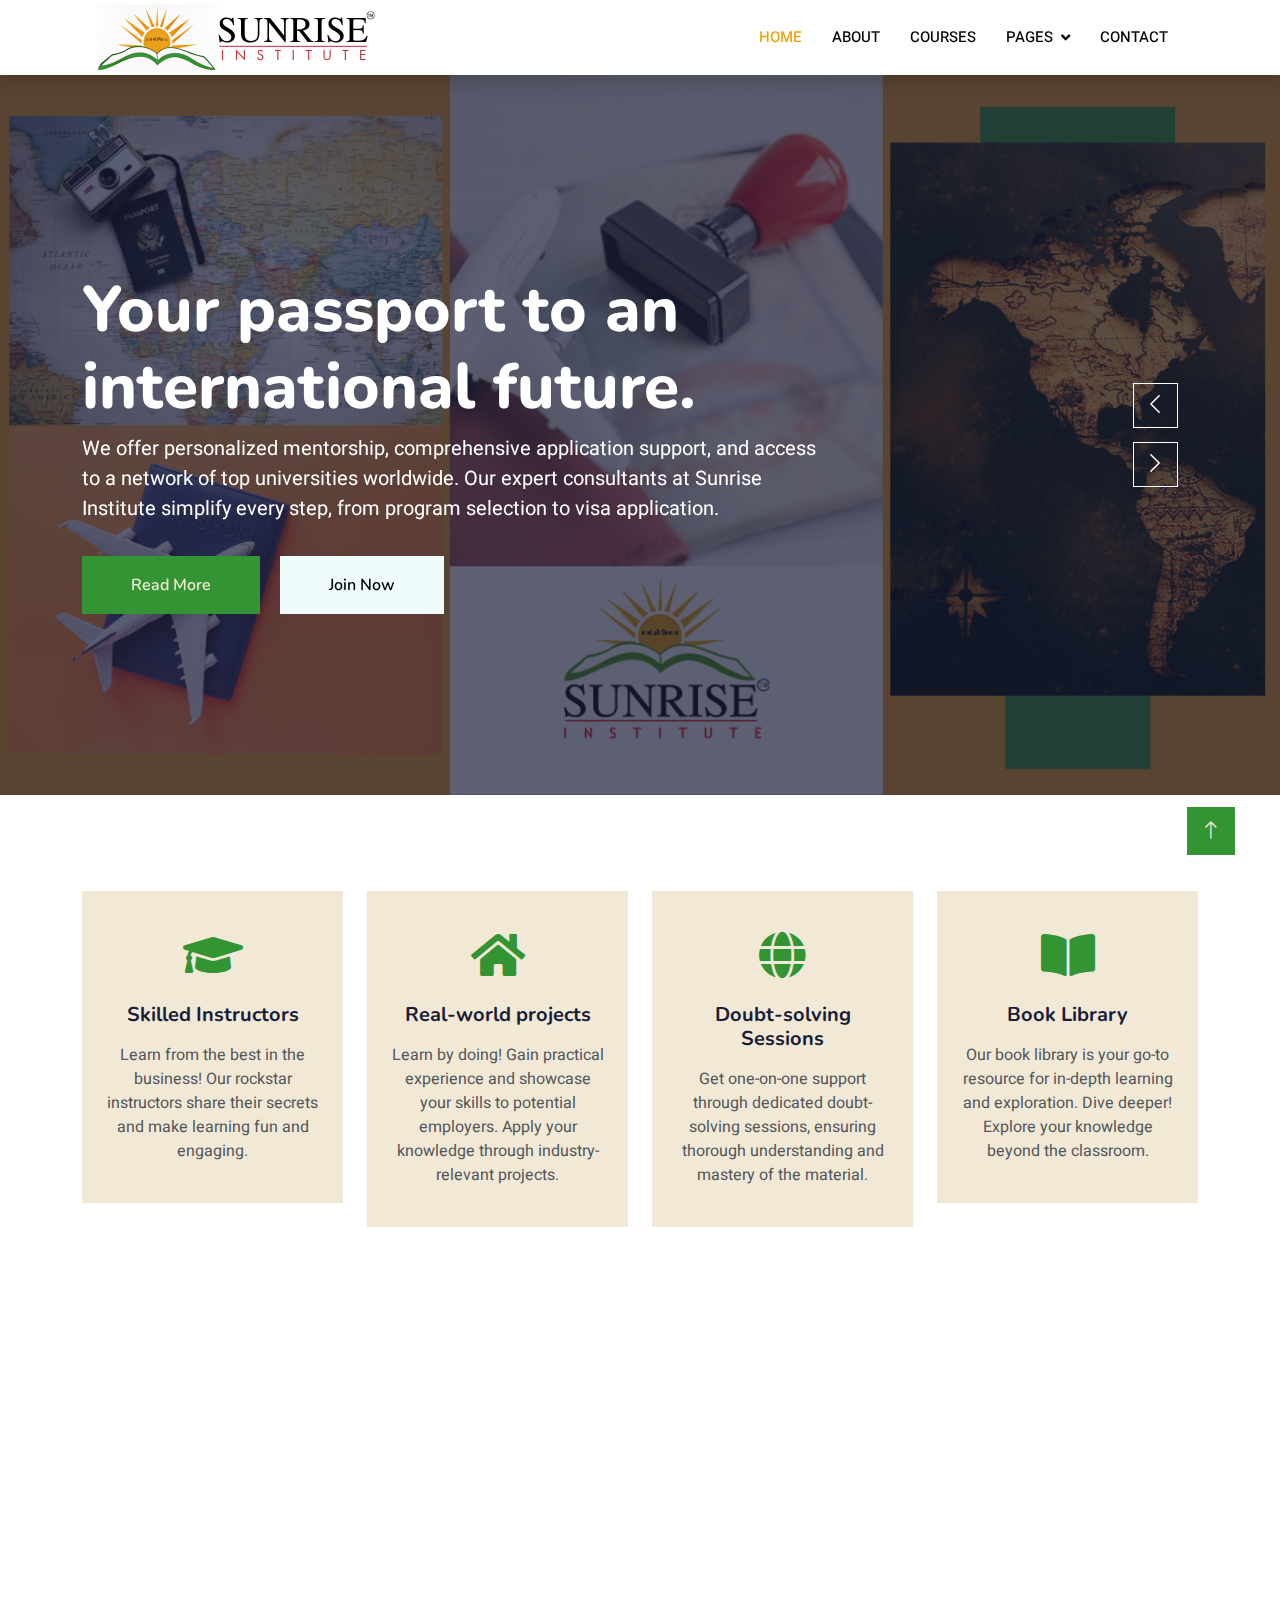
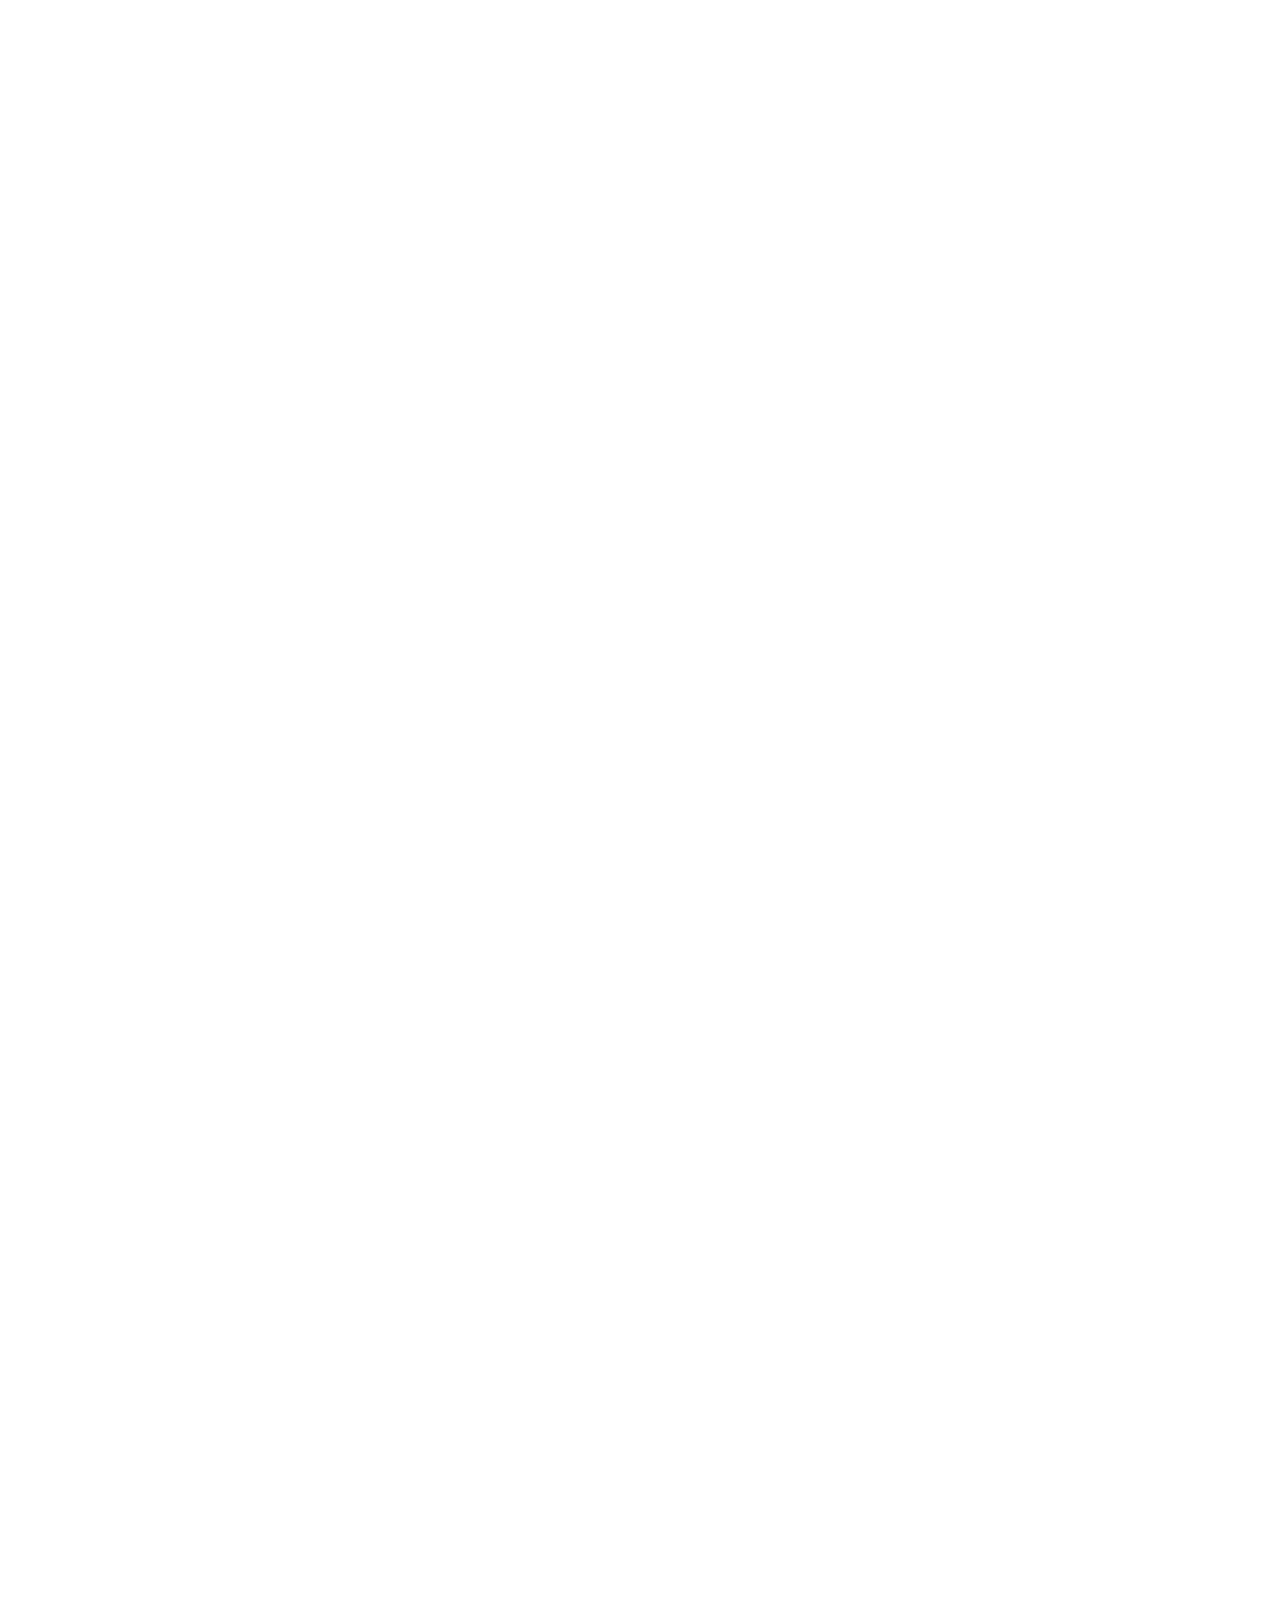
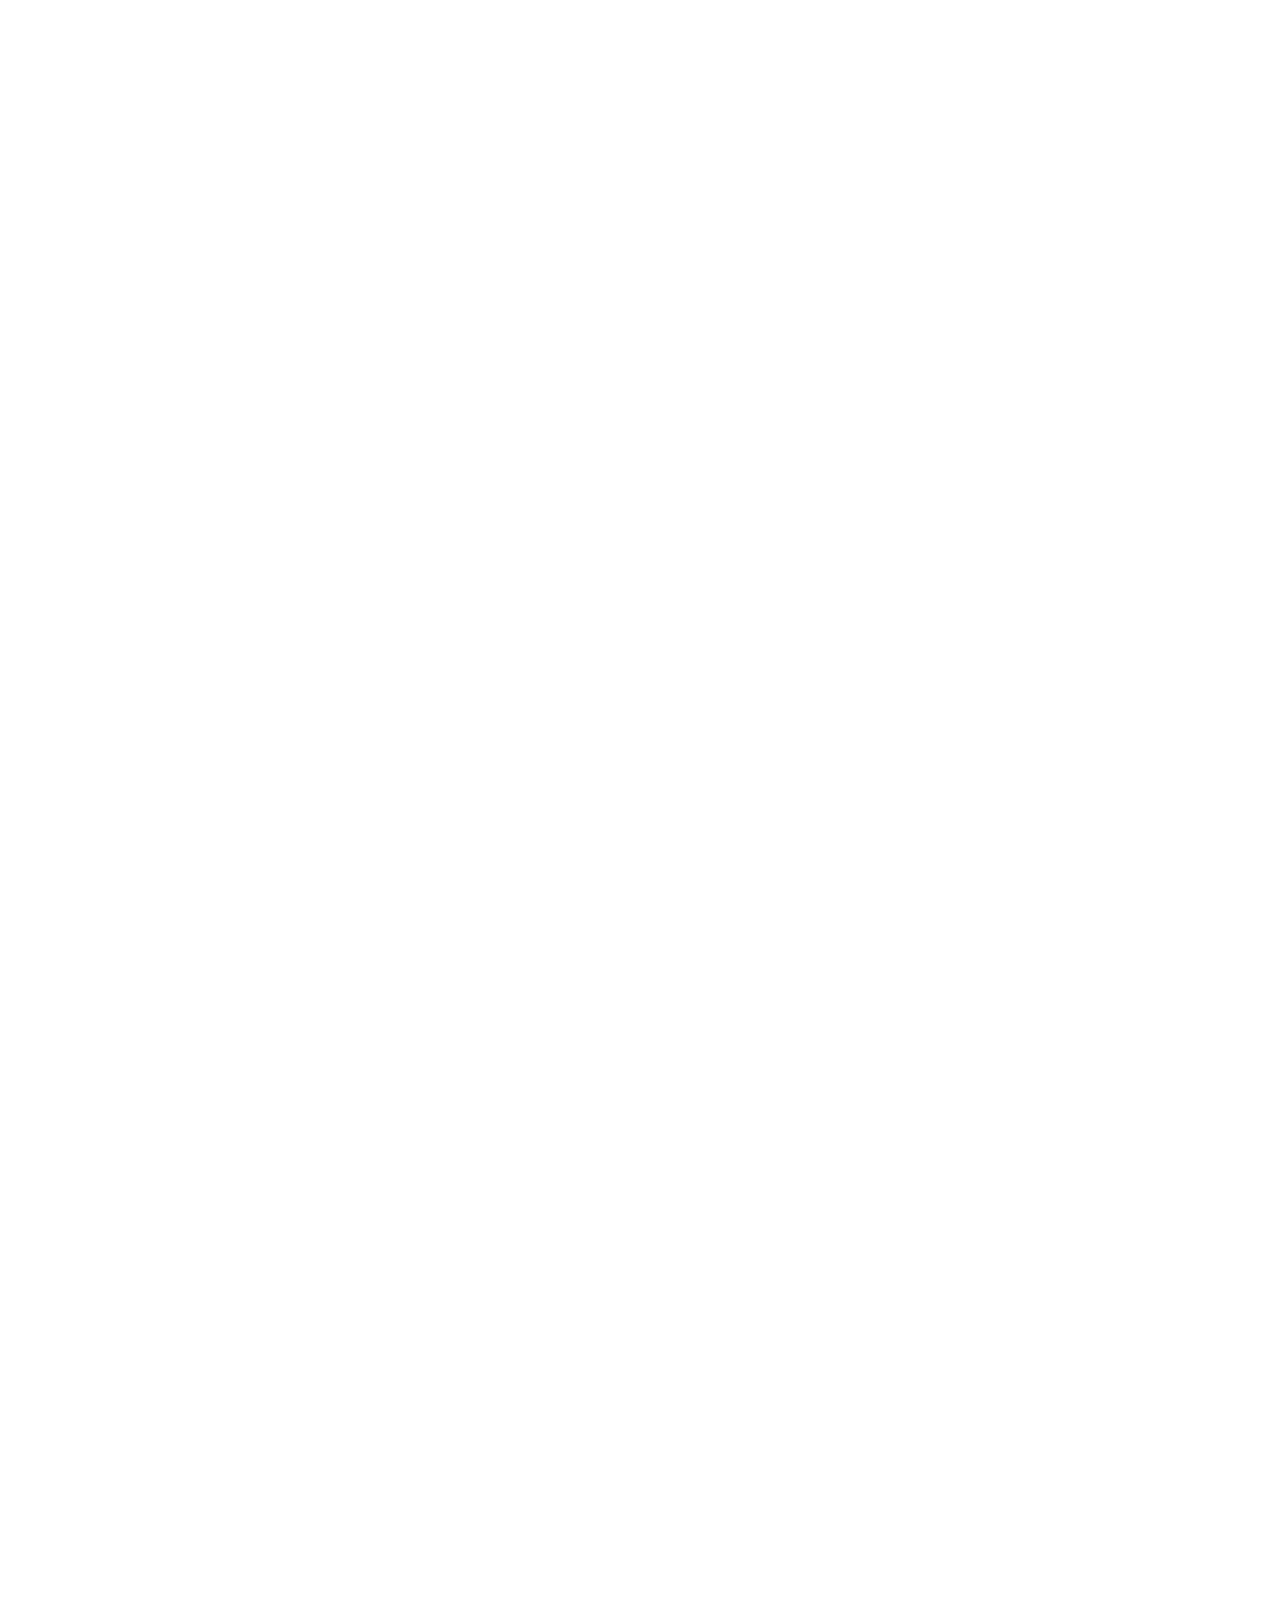
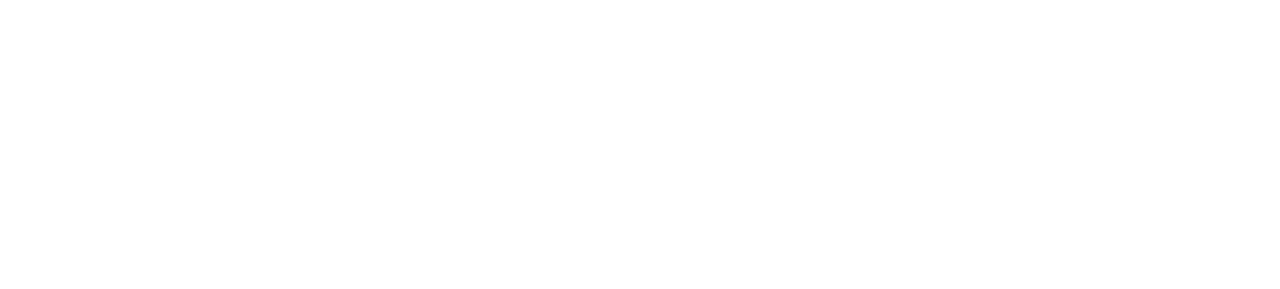
<file: index.html>
<!DOCTYPE html>
<html lang="en">

<head>
    <meta charset="utf-8">
    <title>Sunrise Institute</title>
    <meta content="width=device-width, initial-scale=1.0" name="viewport">
    <meta content="" name="keywords">
    <meta content="" name="description">

    <!-- Favicon -->
    <link href="./logo/favicon.ico" rel="icon">

    <!-- Google Web Fonts -->
    <link rel="preconnect" href="https://fonts.googleapis.com">
    <link rel="preconnect" href="https://fonts.gstatic.com" crossorigin>
    <link
        href="https://fonts.googleapis.com/css2?family=Heebo:wght@400;500;600&family=Nunito:wght@600;700;800&display=swap"
        rel="stylesheet">

    <!-- Icon Font Stylesheet -->
    <link href="https://cdnjs.cloudflare.com/ajax/libs/font-awesome/5.10.0/css/all.min.css" rel="stylesheet">
    <link href="https://cdn.jsdelivr.net/npm/bootstrap-icons@1.4.1/font/bootstrap-icons.css" rel="stylesheet">

    <!-- Libraries Stylesheet -->
    <link href="lib/animate/animate.min.css" rel="stylesheet">
    <link href="lib/owlcarousel/assets/owl.carousel.min.css" rel="stylesheet">

    <!-- Customized Bootstrap Stylesheet -->
    <link href="css/bootstrap.min.css" rel="stylesheet">

    <!-- Template Stylesheet -->
    <link href="css/style.css" rel="stylesheet">
</head>

<body>
    <!-- Spinner Start -->
    <div id="spinner"
        class="show bg-white position-fixed translate-middle w-100 vh-100 top-50 start-50 d-flex align-items-center justify-content-center">
        <div class="spinner-border text-primary" style="width: 3rem; height: 3rem;" role="status">
            <span class="sr-only">Loading...</span>
        </div>
    </div>
    <!-- Spinner End -->


    <!-- Navbar Start -->
    <nav class="navbar navbar-expand-lg bg-white navbar-light shadow sticky-top p-0">
        <div class="container">
            <!-- Logo -->
            <a href="index.html" class="navbar-brand d-flex align-items-center flex-grow-1">
                <img src="./logo/logo1.png" alt="Sunrise" class="img-fluid">
            </a>
            <!-- Toggler button for mobile -->
            <button type="button" class="navbar-toggler" data-bs-toggle="collapse" data-bs-target="#navbarCollapse">
                <span class="navbar-toggler-icon"></span>
            </button>
            <!-- Navbar links -->
            <div class="collapse navbar-collapse" id="navbarCollapse">
                <div class="navbar-nav ms-auto">
                    <a href="index.html" class="nav-item nav-link">Home</a>
                    <a href="about.html" class="nav-item nav-link">About</a>
                    <a href="courses.html" class="nav-item nav-link">Courses</a>
                    <div class="nav-item dropdown">
                        <a href="#" class="nav-link dropdown-toggle" data-bs-toggle="dropdown">Pages</a>
                        <div class="dropdown-menu fade-up m-0">
                            <a href="testimonial.html" class="dropdown-item">Testimonial</a>
                            <a href="gallery.html" class="dropdown-item">Gallery</a>
                        </div>
                    </div>
                    <a href="contact.html" class="nav-item nav-link">Contact</a>
                </div>
            </div>
        </div>
    </nav>
    <!-- Navbar End -->


    <!-- Carousel Start -->
    <div class="container-fluid p-0 mb-5">
        <div class="owl-carousel header-carousel position-relative">
            <div class="owl-carousel-item position-relative">
                <img class="img-fluid" src="img/carousel-1.png" alt="">
                <div class="position-absolute top-0 start-0 w-100 h-100 d-flex align-items-center"
                    style="background: rgba(24, 29, 56, .7);">
                    <div class="container">
                        <div class="row justify-content-start">
                            <div class="col-sm-10 col-lg-8">
                                <h5 class="text-primary text-uppercase mb-3 animated slideInDown"></h5>
                                <h1 class="display-3 text-white animated slideInDown">Your passport to an international
                                    future.</h1>
                                <p class="fs-5 text-white mb-4 pb-2">We offer personalized mentorship, comprehensive
                                    application support, and access to a network of top universities worldwide. Our
                                    expert consultants at Sunrise Institute simplify every step, from program selection
                                    to visa
                                    application.
                                </p>
                                <a href="" class="btn btn-primary py-md-3 px-md-5 me-3 animated slideInLeft">Read
                                    More</a>
                                <a href="" class="btn btn-light py-md-3 px-md-5 animated slideInRight">Join Now</a>
                            </div>
                        </div>
                    </div>
                </div>
            </div>
            <div class="owl-carousel-item position-relative">
                <img class="img-fluid" src="img/carousel-2.png" alt="">
                <div class="position-absolute top-0 start-0 w-100 h-100 d-flex align-items-center"
                    style="background: rgba(24, 29, 56, .7);">
                    <div class="container">
                        <div class="row justify-content-start">
                            <div class="col-sm-10 col-lg-8">
                                <h5 class="text-primary text-uppercase mb-3 animated slideInDown"></h5>
                                <h1 class="display-3 text-white animated slideInDown">Think it, design it, code it.</h1>
                                <p class="fs-5 text-white mb-4 pb-2">Our immersive programs equip you with the latest
                                    skills, real-world projects, and expert mentorship to thrive in the fast-paced world
                                    of web and mobile app development.</p>
                                <a href="" class="btn btn-primary py-md-3 px-md-5 me-3 animated slideInLeft">Read
                                    More</a>
                                <a href="" class="btn btn-light py-md-3 px-md-5 animated slideInRight">Join Now</a>
                            </div>
                        </div>
                    </div>
                </div>
            </div>
            <div class="owl-carousel-item position-relative">
                <img class="img-fluid" src="img/carousel-3.png" alt="">
                <div class="position-absolute top-0 start-0 w-100 h-100 d-flex align-items-center"
                    style="background: rgba(24, 29, 56, .7);">
                    <div class="container">
                        <div class="row justify-content-start">
                            <div class="col-sm-10 col-lg-8">
                                <h5 class="text-primary text-uppercase mb-3 animated slideInDown"></h5>
                                <h1 class="display-3 text-white animated slideInDown">Prepare smart, achieve your
                                    target.</h1>
                                <p class="fs-5 text-white mb-4 pb-2">Crack your dream government job, start here. Our
                                    comprehensive preparation includes mock tests, doubt-solving sessions, and
                                    exam-simulation techniques, ensuring you are fully prepared on test day.</p>
                                <a href="" class="btn btn-primary py-md-3 px-md-5 me-3 animated slideInLeft">Read
                                    More</a>
                                <a href="" class="btn btn-light py-md-3 px-md-5 animated slideInRight">Join Now</a>
                            </div>
                        </div>
                    </div>
                </div>
            </div>
        </div>
    </div>
    <!-- Carousel End -->


    <!-- Service Start -->
    <div class="container-xxl py-5">
        <div class="container">
            <div class="row g-4">
                <div class="col-lg-3 col-sm-6 wow fadeInUp" data-wow-delay="0.1s">
                    <div class="service-item text-center pt-3">
                        <div class="p-4">
                            <i class="fa fa-3x fa-graduation-cap text-primary mb-4"></i>
                            <h5 class="mb-3">Skilled Instructors</h5>
                            <p>Learn from the best in the business! Our rockstar instructors share their secrets and
                                make learning fun and engaging.</p>
                        </div>
                    </div>
                </div>
                <div class="col-lg-3 col-sm-6 wow fadeInUp" data-wow-delay="0.5s">
                    <div class="service-item text-center pt-3">
                        <div class="p-4">
                            <i class="fa fa-3x fa-home text-primary mb-4"></i>
                            <h5 class="mb-3">Real-world projects</h5>
                            <p>Learn by doing! Gain practical experience and showcase your skills to potential
                                employers. Apply your knowledge through industry-relevant projects.</p>
                        </div>
                    </div>
                </div>
                <div class="col-lg-3 col-sm-6 wow fadeInUp" data-wow-delay="0.3s">
                    <div class="service-item text-center pt-3">
                        <div class="p-4">
                            <i class="fa fa-3x fa-globe text-primary mb-4"></i>
                            <h5 class="mb-3">Doubt-solving Sessions</h5>
                            <p>Get one-on-one support through dedicated doubt-solving sessions, ensuring thorough
                                understanding and mastery of the material.</p>
                        </div>
                    </div>
                </div>
                <div class="col-lg-3 col-sm-6 wow fadeInUp" data-wow-delay="0.7s">
                    <div class="service-item text-center pt-3">
                        <div class="p-4">
                            <i class="fa fa-3x fa-book-open text-primary mb-4"></i>
                            <h5 class="mb-3">Book Library</h5>
                            <p>Our book library is your go-to resource for in-depth learning and exploration. Dive
                                deeper! Explore your knowledge beyond the classroom.</p>
                        </div>
                    </div>
                </div>
            </div>
        </div>
    </div>
    <!-- Service End -->


    <!-- About Start -->
    <div class="container-xxl py-5">
        <div class="container">
            <div class="row g-5">
                <div class="col-lg-6 order-lg-1 wow fadeInUp" data-wow-delay="0.4s">
                    <div class="position-relative">
                        <img class="img-fluid w-100" src="img/about.png" alt="About Us" style="object-fit: cover;">
                    </div>
                </div>
                <div class="col-lg-6 wow fadeInUp" data-wow-delay="0.3s">
                    <h6 class="section-title bg-white text-start text-primary pe-3">About Us</h6>
                    <h1 class="mb-4">Welcome to Sunrise Institute</h1>
                    <p class="mb-4">
                    <p class="fw-bolder">Nurturing Aspirations, Empowering Success:</p>
                    Sunrise Institute is your launchpad to a brighter future. We ignite potential with personalized
                    mentorship, innovative learning, and a supportive community. Our seasoned faculty, hands-on
                    projects, and forward-thinking curriculum prepare you not just
                    for today's job market, but for future leadership.
                    </p>
                    <p class="mb-4">
                    <p class="fw-bolder">Diverse Paths, Shared Success:</p>
                    We empower diverse individuals, from overseas dreamers to government aspirants and tech innovators.
                    Our 97% placement rate speaks volumes. Join us and transform into the leader you were meant to be.
                    </p>
                    <p class="mb-4">
                    <p class="fw-bolder">Reach Out, Rise Up:</p>
                    Start your journey today. Contact Sunrise Institute and unlock your potential.
                    </p>
                </div>
            </div>
        </div>
    </div>
    <!-- About End -->


    <!-- Categories Start -->
    <div class="container-xxl py-5 category">
        <div class="container">
            <div class="text-center wow fadeInUp" data-wow-delay="0.1s">
                <h6 class="section-title bg-white text-center text-primary px-3">18 Courses</h6>
                <h1 class="mb-5">Courses Categories</h1>
            </div>
            <div class="row g-3">
                <div class="col-lg-7 col-md-6">
                    <div class="row g-3">
                        <div class="col-lg-12 col-md-12 wow zoomIn" data-wow-delay="0.1s">
                            <a class="position-relative d-block overflow-hidden" href="">
                                <img class="img-fluid" src="img/cat-1.png" alt="">
                                <div class="bg-white text-center position-absolute bottom-0 end-0 py-2 px-3"
                                    style="margin: 1px;">
                                    <h5 class="m-0">English Proficiency Test</h5>
                                </div>
                            </a>
                        </div>
                        <div class="col-lg-6 col-md-12 wow zoomIn" data-wow-delay="0.3s">
                            <a class="position-relative d-block overflow-hidden" href="">
                                <img class="img-fluid" src="img/cat-2.png" alt="">
                                <div class="bg-white text-center position-absolute bottom-0 end-0 py-2 px-3"
                                    style="margin: 1px;">
                                    <h5 class="m-0">Full-Stack Development</h5>
                                </div>
                            </a>
                        </div>
                        <div class="col-lg-6 col-md-12 wow zoomIn" data-wow-delay="0.5s">
                            <a class="position-relative d-block overflow-hidden" href="">
                                <img class="img-fluid" src="img/cat-3.png" alt="">
                                <div class="bg-white text-center position-absolute bottom-0 end-0 py-2 px-3"
                                    style="margin: 1px;">
                                    <h5 class="m-0">Visa Process</h5>
                                </div>
                            </a>
                        </div>

                    </div>
                </div>
                <div class="col-lg-5 col-md-6 wow zoomIn" data-wow-delay="0.7s" style="min-height: 350px;">
                    <a class="position-relative d-block h-100 overflow-hidden" href="">
                        <img class="img-fluid position-absolute w-100 h-100" src="img/cat-4.jpg" alt=""
                            style="object-fit: cover;">
                        <div class="bg-white text-center position-absolute bottom-0 end-0 py-2 px-3"
                            style="margin:  1px;">
                            <h5 class="m-0">Competitive Exams Preparation</h5>
                        </div>
                    </a>
                </div>
                <div class="row g-3">
                    <div class="col-lg-4 col-md-4 wow zoomIn" data-wow-delay="0.7s">
                        <a class="position-relative d-block overflow-hidden" href="">
                            <img class="img-fluid" src="img/cat-5.png" alt="">
                            <div class="bg-white text-center position-absolute bottom-0 end-0 py-2 px-3"
                                style="margin: 1px;">
                                <h5 class="m-0">Android & IOS development</h5>
                            </div>
                        </a>
                    </div>
                    <div class="col-lg-4 col-md-4 wow zoomIn" data-wow-delay="0.7s">
                        <a class="position-relative d-block overflow-hidden" href="">
                            <img class="img-fluid" src="img/cat-7.png" alt="">
                            <div class="bg-white text-center position-absolute bottom-0 end-0 py-2 px-3"
                                style="margin: 1px;">
                                <h5 class="m-0">UI/UX Developer</h5>
                            </div>
                        </a>
                    </div>
                    <div class="col-lg-4 col-md-4 wow zoomIn" data-wow-delay="0.7s">
                        <a class="position-relative d-block overflow-hidden" href="">
                            <img class="img-fluid" src="img/cat-6.png" alt="">
                            <div class="bg-white text-center position-absolute bottom-0 end-0 py-2 px-3"
                                style="margin: 1px;">
                                <h5 class="m-0">GPSC-1/2, Class-3, PSI</h5>
                            </div>
                        </a>
                    </div>
                </div>
            </div>
            <div class="text-center wow fadeInUp" data-wow-delay="0.9s">
                <a class="btn btn-primary py-3 px-5 mt-4" href="courses.html">More</a>
            </div>
        </div>
    </div>
    <!-- Categories Start -->


    <!-- Achievements Start -->
    <div class="container-xxl py-5">
        <div class="container">
            <div class="text-center wow fadeInUp" data-wow-delay="0.1s">
                <h6 class="section-title bg-white text-center text-primary px-3">Achievements</h6>
                <h1 class="mb-5">Our Proud Students</h1>
            </div>
            <div class="row g-4">
                <div class="col-lg-3 col-md-6 wow fadeInUp" data-wow-delay="0.1s">
                    <div class="team-item bg-light">
                        <div class="overflow-hidden">
                            <img class="img-fluid" src="img/student-1.png" alt="">
                        </div>
                    </div>
                </div>
                <div class="col-lg-3 col-md-6 wow fadeInUp" data-wow-delay="0.3s">
                    <div class="team-item bg-light">
                        <div class="overflow-hidden">
                            <img class="img-fluid" src="img/student-2.png" alt="">
                        </div>
                    </div>
                </div>
                <div class="col-lg-3 col-md-6 wow fadeInUp" data-wow-delay="0.5s">
                    <div class="team-item bg-light">
                        <div class="overflow-hidden">
                            <img class="img-fluid" src="img/student-3.png" alt="">
                        </div>
                    </div>
                </div>
                <div class="col-lg-3 col-md-6 wow fadeInUp" data-wow-delay="0.7s">
                    <div class="team-item bg-light">
                        <div class="overflow-hidden">
                            <img class="img-fluid" src="img/student-4.png" alt="">
                        </div>
                    </div>
                </div>
                <div class="col-lg-3 col-md-6 wow fadeInUp" data-wow-delay="0.9s">
                    <div class="team-item bg-light">
                        <div class="overflow-hidden">
                            <img class="img-fluid" src="img/student-5.png" alt="">
                        </div>
                    </div>
                </div>
                <div class="col-lg-3 col-md-6 wow fadeInUp" data-wow-delay="1.1s">
                    <div class="team-item bg-light">
                        <div class="overflow-hidden">
                            <img class="img-fluid" src="img/student-6.png" alt="">
                        </div>
                    </div>
                </div>
                <div class="col-lg-3 col-md-6 wow fadeInUp" data-wow-delay="1.3s">
                    <div class="team-item bg-light">
                        <div class="overflow-hidden">
                            <img class="img-fluid" src="img/student-7.png" alt="">
                        </div>
                    </div>
                </div>
                <div class="col-lg-3 col-md-6 wow fadeInUp" data-wow-delay="1.5s">
                    <div class="team-item bg-light">
                        <div class="overflow-hidden">
                            <img class="img-fluid" src="img/student-8.png" alt="">
                        </div>
                    </div>
                </div>
            </div>
            <div class="text-center wow fadeInUp" data-wow-delay="1.7s">
                <a class="btn btn-primary py-3 px-5 mt-4" href="gallery.html">More</a>
            </div>
        </div>
    </div>
    <!-- Achievements End -->


    <!-- Testimonial Start -->
    <div class="container-xxl py-5 wow fadeInUp" data-wow-delay="0.1s">
        <div class="container">
            <div class="text-center">
                <h6 class="section-title bg-white text-center text-primary px-3">Testimonial</h6>
                <h1 class="mb-5">Our Students Say!</h1>
            </div>
            <div class="owl-carousel testimonial-carousel position-relative">
                <div class="testimonial-item text-center">
                    <h5 class="mb-0">Surbhi M.</h5>
                    <p>Canada</p>
                    <div class="testimonial-text bg-light text-center p-4">
                        <p class="mb-0">Coming from a small town, studying abroad felt like a distant dream. Sunrise
                            Institute changed that. Their counselors patiently explained different programs and
                            universities, perfectly matching me with my dream school in Canada.
                            The application process was smooth sailing with their guidance, and they even helped with
                            scholarships! Now, I'm thriving in a new environment, and I couldn't have done it without
                            Sunrise Institute.</p>
                    </div>
                </div>
                <div class="testimonial-item text-center">
                    <h5 class="mb-0">Akash S.</h5>
                    <p>India</p>
                    <div class="testimonial-text bg-light text-center p-4">
                        <p class="mb-0">Cracking the government exams was a huge challenge, but Sunrise Institute made
                            it achievable. Their structured classes with experienced faculty kept me focused and
                            motivated. The mock tests were a game-changer, mimicking the real
                            exam pressure. Sunrise not only provided top-notch study materials but also instilled a
                            winning attitude. I'm forever grateful!</p>
                    </div>
                </div>
                <div class="testimonial-item text-center">
                    <h5 class="mb-0">Manish L.</h5>
                    <p>India</p>
                    <div class="testimonial-text bg-light text-center p-4">
                        <p class="mb-0">With zero IT background, I was hesitant to pursue a career in the field. Sunrise
                            Institute's introductory courses boosted my confidence. Their trainers were incredibly
                            patient and used real-world examples to explain complex concepts.
                            The career guidance team also helped me polish my resume and prepare for interviews. </p>
                    </div>
                </div>
                <div class="testimonial-item text-center">
                    <h5 class="mb-0">Deven C.</h5>
                    <p>Australia</p>
                    <div class="testimonial-text bg-light text-center p-4">
                        <p class="mb-0">Sunrise Institute goes beyond just academics. They offer invaluable support
                            every step of the way. From navigating visa applications to settling into a new city, their
                            dedicated team was always there to answer my questions and
                            ease my worries. Their friendly environment made me feel like family, and I made lifelong
                            friends along the way.</p>
                    </div>
                </div>
                <div class="testimonial-item text-center">
                    <h5 class="mb-0">Esha B.</h5>
                    <p>India</p>
                    <div class="testimonial-text bg-light text-center p-4">
                        <p class="mb-0">After completing my UI/UX Design course at Sunrise Institute, I was worried
                            about landing my first job. They organized job fairs, conducted mock interviews, and helped
                            me tailor my resume for specific companies. With their support,
                            I secured my first job. Sunrise Institute truly prepared me for success in the IT industry.
                        </p>
                    </div>
                </div>
            </div>
        </div>
    </div>
    <!-- Testimonial End -->


    <!-- Footer Start -->
    <div class="container-fluid bg-dark text-light footer pt-5 mt-5 wow fadeIn" data-wow-delay="0.1s">
        <div class="container py-5">
            <div class="row g-5">
                <div class="col-lg-3 col-md-6">
                    <h4 class="text-white mb-3">Quick Link</h4>
                    <a class="btn btn-link" href="">About Us</a>
                    <a class="btn btn-link" href="">Courses</a>
                    <a class="btn btn-link" href="">Contact Us</a>
                    <a class="btn btn-link" href="">FAQs & Help</a>
                    <div class="d-flex pt-2">
                        <a class="btn btn-outline-light btn-social" href=""><i class="fab fa-twitter"></i></a>
                        <a class="btn btn-outline-light btn-social" href=""><i class="fab fa-facebook-f"></i></a>
                        <a class="btn btn-outline-light btn-social" href=""><i class="fab fa-youtube"></i></a>
                        <a class="btn btn-outline-light btn-social" href=""><i class="fab fa-linkedin-in"></i></a>
                    </div>
                </div>
                <div class="col-lg-3 col-md-6">
                    <h4 class="text-white mb-3">Sitanagar Branch</h4>
                    <p class="mb-2"><i class="fa fa-map-marker-alt me-3"></i>202-203, Shanti Nagar-1, near Sitanagar
                        Chowk, Punagam, Varachha, Surat, Gujarat.</p>
                    <p class="mb-2"><i class="fa fa-phone-alt me-3"></i>+91 99-2525-3632</p>
                    <p class="mb-2"><i class="fa fa-envelope me-3"></i>sunriseinstitute.abc@gmail.com</p>
                </div>
                <div class="col-lg-3 col-md-6">
                    <h4 class="text-white mb-3">Abrama Branch</h4>
                    <p class="mb-2"><i class="fa fa-map-marker-alt me-3"></i>410-413, Shantiniketan Flora Business Hub,
                        Abrama Road, Mota Varachha, Surat, Gujarat.</p>
                    <p class="mb-2"><i class="fa fa-phone-alt me-3"></i>+91 99-7968-6333</p>
                    <p class="mb-2"><i class="fa fa-envelope me-3"></i>sunriseinstitute.abc@gmail.com</p>
                </div>
                <div class="col-lg-3 col-md-6">
                    <h4 class="text-white mb-3">ABC Branch</h4>
                    <p class="mb-2"><i class="fa fa-map-marker-alt me-3"></i>411-412, Angel Business Center, ABC Circle,
                        Mota Varachha, Surat, Gujarat.</p>
                    <p class="mb-2"><i class="fa fa-phone-alt me-3"></i>+91 99-7862-6333</p>
                    <p class="mb-2"><i class="fa fa-envelope me-3"></i>sunriseinstitute.abc@gmail.com</p>
                </div>
            </div>
        </div>
        <div class="container">
            <div class="copyright">
                <div class="row text-center">
                    <div class="col-md-6 text-center text-md-start mb-3 mb-md-0">
                        &copy; <a class="border-bottom" href="#">sunriseinstitute.net</a>, All Right Reserved. Designed
                        By INCLUDE TECHNOLOGY</a>
                    </div>
                </div>
            </div>
        </div>
    </div>
    <!-- Footer End -->


    <!-- Back to Top -->
    <a href="#" class="btn btn-lg btn-primary btn-lg-square back-to-top"><i class="bi bi-arrow-up"></i></a>


    <!-- JavaScript Libraries -->
    <script src="https://code.jquery.com/jquery-3.4.1.min.js"></script>
    <script src="https://code.jquery.com/jquery-3.6.0.min.js"></script>
    <script src="https://cdn.jsdelivr.net/npm/bootstrap@5.0.0/dist/js/bootstrap.bundle.min.js"></script>
    <script src="lib/wow/wow.min.js"></script>
    <script src="lib/easing/easing.min.js"></script>
    <script src="lib/waypoints/waypoints.min.js"></script>
    <script src="lib/owlcarousel/owl.carousel.min.js"></script>

    <!-- Template Javascript -->
    <script src="js/main.js"></script>
</body>

</html>
</file>
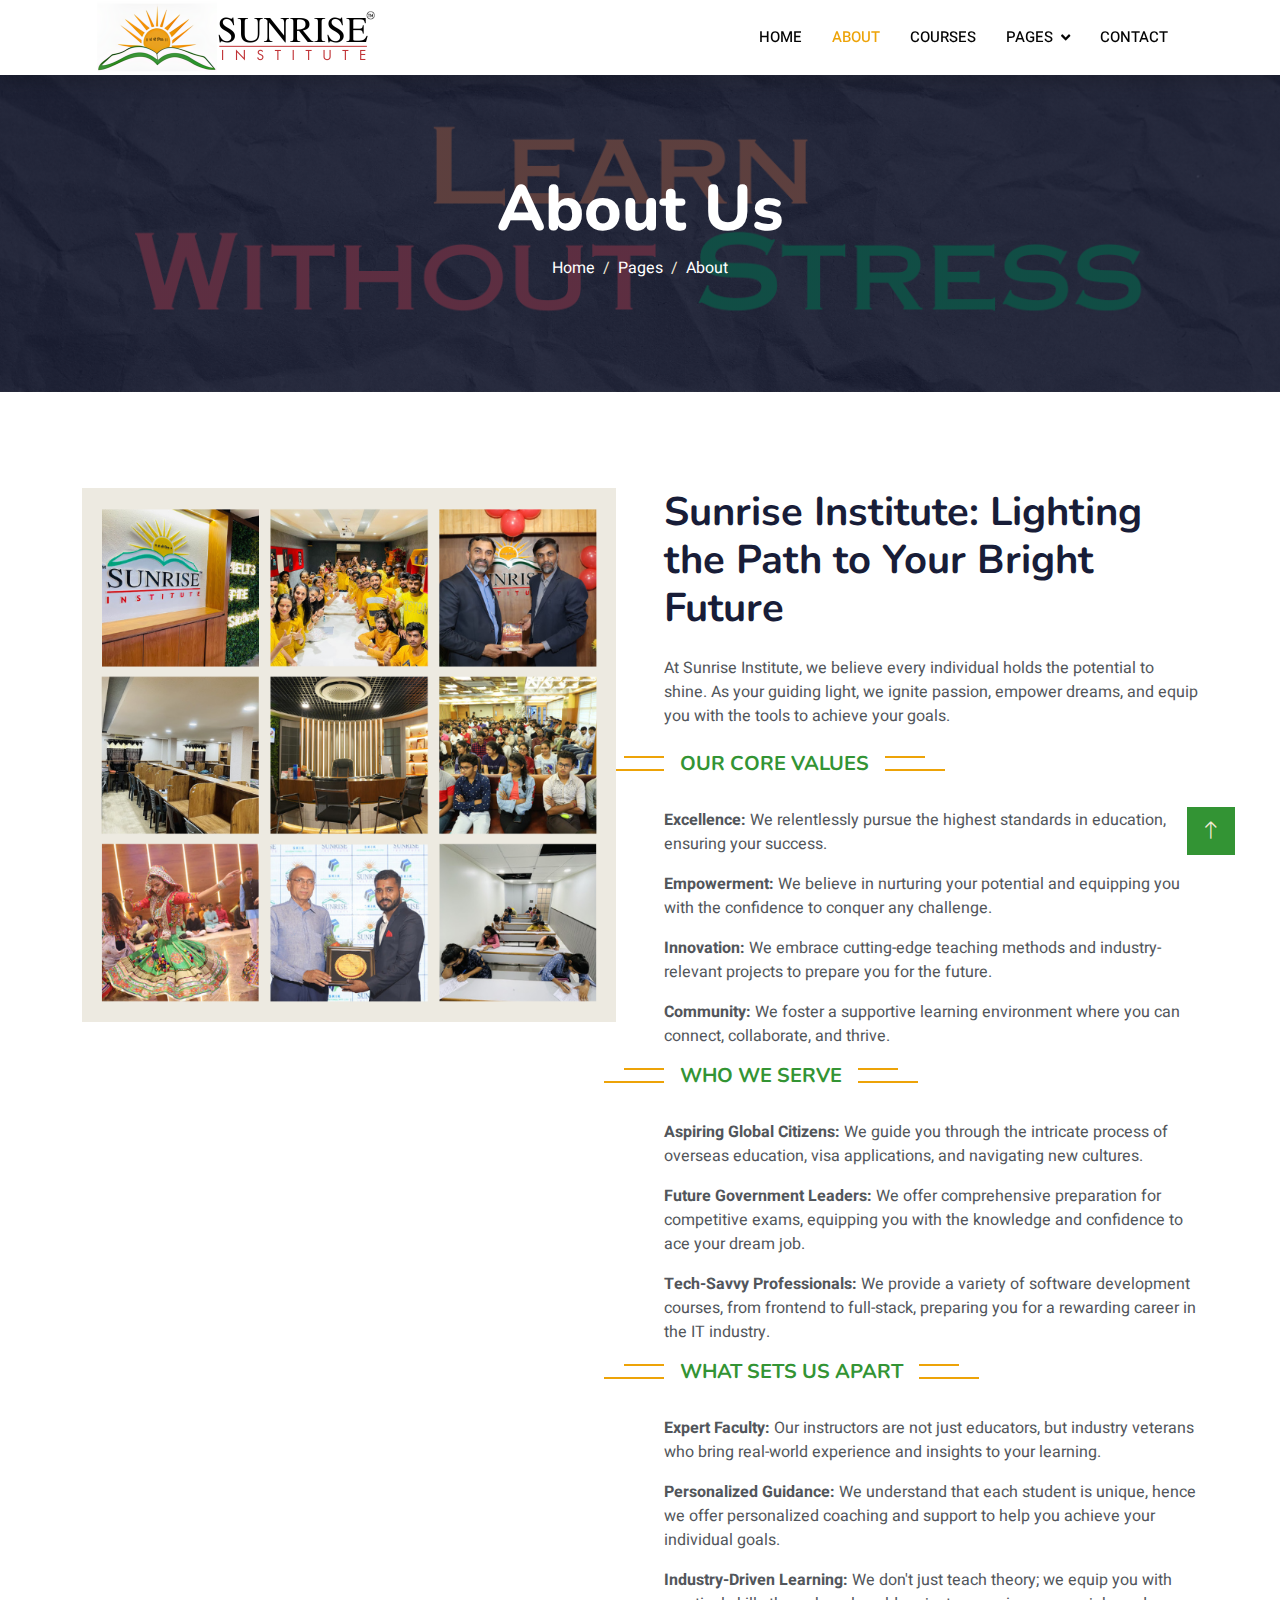
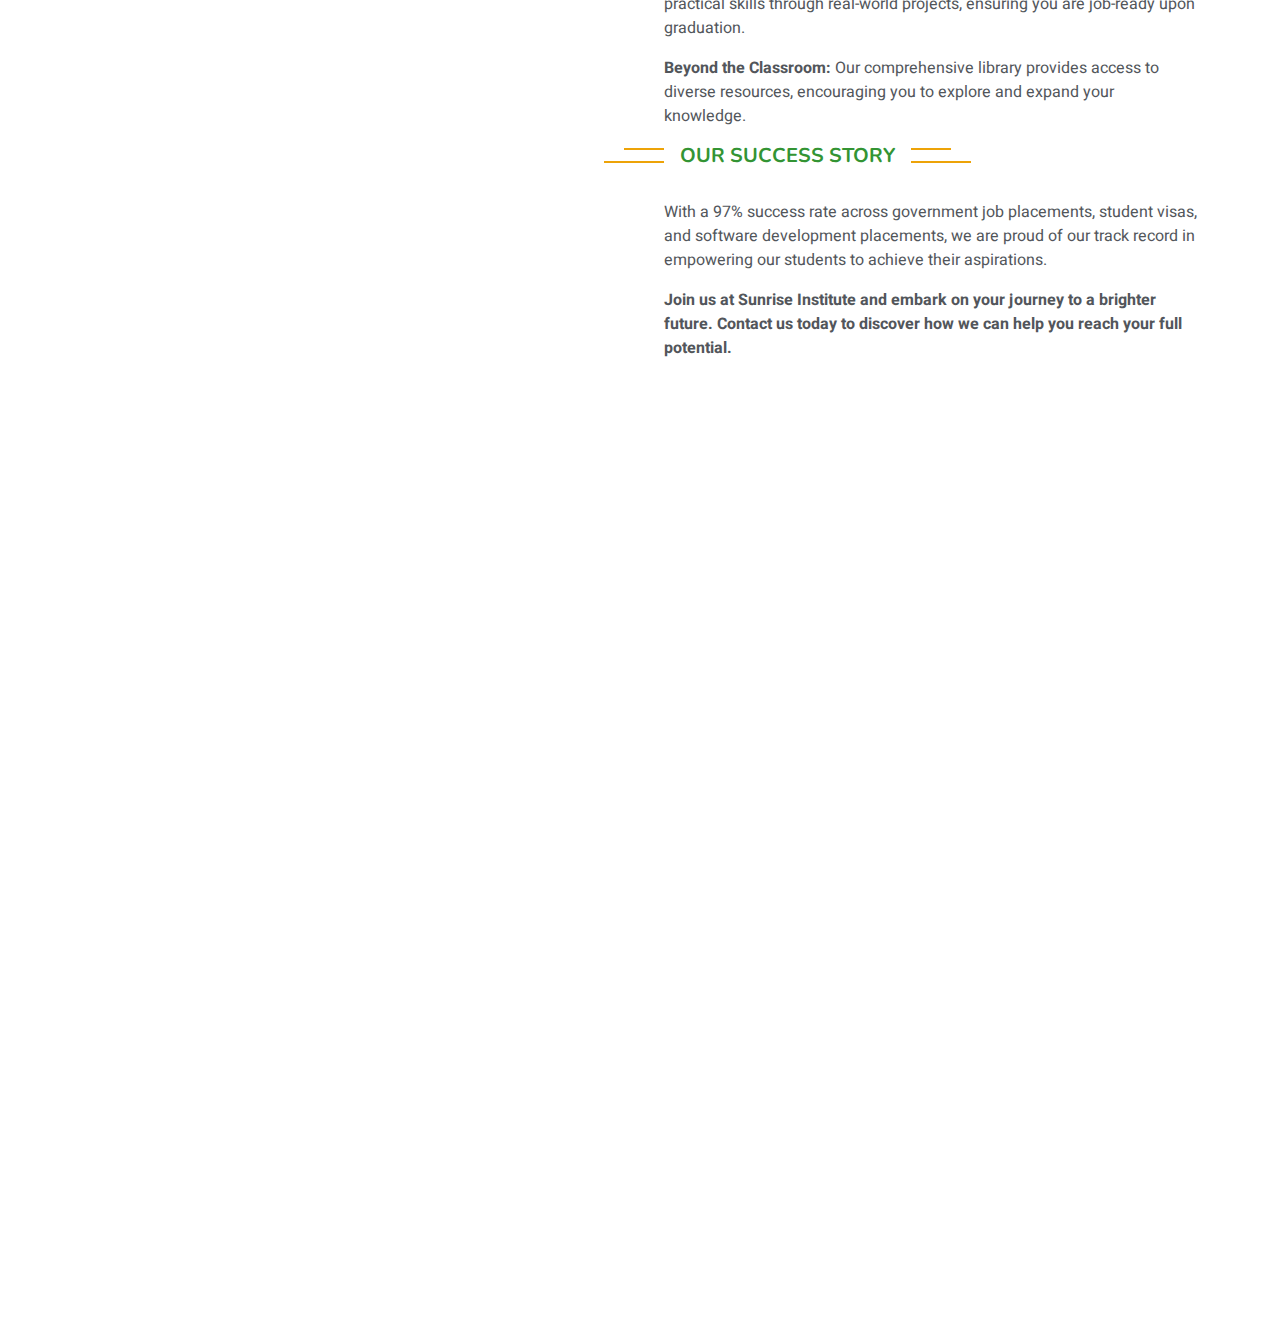
<file: about.html>
<!DOCTYPE html>
<html lang="en">

<head>
    <meta charset="utf-8">
    <title>Sunrise Institute</title>
    <meta content="width=device-width, initial-scale=1.0" name="viewport">
    <meta content="" name="keywords">
    <meta content="" name="description">

    <!-- Favicon -->
    <link href="./logo/favicon.ico" rel="icon">

    <!-- Google Web Fonts -->
    <link rel="preconnect" href="https://fonts.googleapis.com">
    <link rel="preconnect" href="https://fonts.gstatic.com" crossorigin>
    <link
        href="https://fonts.googleapis.com/css2?family=Heebo:wght@400;500;600&family=Nunito:wght@600;700;800&display=swap"
        rel="stylesheet">

    <!-- Icon Font Stylesheet -->
    <link href="https://cdnjs.cloudflare.com/ajax/libs/font-awesome/5.10.0/css/all.min.css" rel="stylesheet">
    <link href="https://cdn.jsdelivr.net/npm/bootstrap-icons@1.4.1/font/bootstrap-icons.css" rel="stylesheet">

    <!-- Libraries Stylesheet -->
    <link href="lib/animate/animate.min.css" rel="stylesheet">
    <link href="lib/owlcarousel/assets/owl.carousel.min.css" rel="stylesheet">

    <!-- Customized Bootstrap Stylesheet -->
    <link href="css/bootstrap.min.css" rel="stylesheet">

    <!-- Template Stylesheet -->
    <link href="css/style.css" rel="stylesheet">
</head>

<body>
    <!-- Spinner Start -->
    <div id="spinner"
        class="show bg-white position-fixed translate-middle w-100 vh-100 top-50 start-50 d-flex align-items-center justify-content-center">
        <div class="spinner-border text-primary" style="width: 3rem; height: 3rem;" role="status">
            <span class="sr-only">Loading...</span>
        </div>
    </div>
    <!-- Spinner End -->


    <!-- Navbar Start -->
    <nav class="navbar navbar-expand-lg bg-white navbar-light shadow sticky-top p-0">
        <div class="container">
            <!-- Logo -->
            <a href="index.html" class="navbar-brand d-flex align-items-center flex-grow-1">
                <img src="./logo/logo1.png" alt="Sunrise" class="img-fluid">
            </a>
            <!-- Toggler button for mobile -->
            <button type="button" class="navbar-toggler" data-bs-toggle="collapse" data-bs-target="#navbarCollapse">
                <span class="navbar-toggler-icon"></span>
            </button>
            <!-- Navbar links -->
            <div class="collapse navbar-collapse" id="navbarCollapse">
                <div class="navbar-nav ms-auto">
                    <a href="index.html" class="nav-item nav-link">Home</a>
                    <a href="about.html" class="nav-item nav-link">About</a>
                    <a href="courses.html" class="nav-item nav-link">Courses</a>
                    <div class="nav-item dropdown">
                        <a href="#" class="nav-link dropdown-toggle" data-bs-toggle="dropdown">Pages</a>
                        <div class="dropdown-menu fade-up m-0">
                            <a href="testimonial.html" class="dropdown-item">Testimonial</a>
                            <a href="gallery.html" class="dropdown-item">Gallery</a>
                        </div>
                    </div>
                    <a href="contact.html" class="nav-item nav-link">Contact</a>
                </div>
            </div>
        </div>
    </nav>
    <!-- Navbar End -->


    <!-- Header Start -->
    <div class="container-fluid bg-primary py-5 mb-5 page-header-about">
        <div class="container py-5">
            <div class="row justify-content-center">
                <div class="col-lg-10 text-center">
                    <h1 class="display-3 text-white animated slideInDown">About Us</h1>
                    <nav aria-label="breadcrumb">
                        <ol class="breadcrumb justify-content-center">
                            <li class="breadcrumb-item"><a class="text-white" href="#">Home</a></li>
                            <li class="breadcrumb-item"><a class="text-white" href="#">Pages</a></li>
                            <li class="breadcrumb-item text-white active" aria-current="page">About</li>
                        </ol>
                    </nav>
                </div>
            </div>
        </div>
    </div>
    <!-- Header End -->


    <!-- About Start -->
    <div class="container-xxl py-5">
        <div class="container">
            <div class="row g-5">
                <!-- Image column -->
                <div class="col-lg-6 order-lg-1 wow fadeInUp" data-wow-delay="0.4s">
                    <div class="position-relative">
                        <img class="img-fluid w-100" src="img/about.png" alt="About Us" style="object-fit: cover;">
                    </div>
                </div>
                <!-- Content column -->
                <div class="col-lg-6 order-lg-2 wow fadeInUp" data-wow-delay="0.1s">
                    <div class="about-content">
                        <h1 class="mb-4">Sunrise Institute: Lighting the Path to Your Bright Future</h1>
                        <p class="mb-4">
                            At Sunrise Institute, we believe every individual holds the potential to shine. As your
                            guiding light, we ignite passion, empower dreams, and equip you with the tools to achieve
                            your goals.
                        </p>

                        <h5 class="section-title bg-white text-center text-primary px-3">Our core values</h5>
                        <p class="mb-4">
                        <p><strong>Excellence:</strong> We relentlessly pursue the highest standards in education,
                            ensuring your success.</p>
                        <p><strong>Empowerment: </strong>We believe in nurturing your potential and equipping you with
                            the confidence to conquer any challenge.</p>
                        <p><strong>Innovation: </strong>We embrace cutting-edge teaching methods and industry-relevant
                            projects to prepare you for the future.</p>
                        <p><strong>Community: </strong>We foster a supportive learning environment where you can
                            connect, collaborate, and thrive.</p>
                        </p>

                        <h5 class="section-title bg-white text-center text-primary px-3">Who we serve</h5>
                        <p class="mb-4">
                        <p><strong>Aspiring Global Citizens:</strong> We guide you through the intricate process of
                            overseas education, visa applications, and navigating new cultures.</p>
                        <p><strong>Future Government Leaders: </strong>We offer comprehensive preparation for
                            competitive exams, equipping you with the knowledge and confidence to ace your dream job.
                        </p>
                        <p><strong>Tech-Savvy Professionals: </strong>We provide a variety of software development
                            courses, from frontend to full-stack, preparing you for a rewarding career in the IT
                            industry.</p>
                        </p>

                        <h5 class="section-title bg-white text-center text-primary px-3">What sets us apart</h5>
                        <p class="mb-4">
                        <p><strong>Expert Faculty:</strong> Our instructors are not just educators, but industry
                            veterans who bring real-world experience and insights to your learning.</p>
                        <p><strong>Personalized Guidance: </strong>We understand that each student is unique, hence we
                            offer personalized coaching and support to help you achieve your individual goals.</p>
                        <p><strong>Industry-Driven Learning: </strong>We don't just teach theory; we equip you with
                            practical skills through real-world projects, ensuring you are job-ready upon graduation.
                        </p>
                        <p><strong>Beyond the Classroom: </strong>Our comprehensive library provides access to diverse
                            resources, encouraging you to explore and expand your knowledge.
                        </p>
                        </p>

                        <h5 class="section-title bg-white text-center text-primary px-3">Our Success Story</h5>
                        <p class="mb-4">
                        <p>With a 97% success rate across government job placements, student visas, and software
                            development placements, we are proud of our track record in empowering our students to
                            achieve their aspirations.
                        </p>
                        <p><strong>Join us at Sunrise Institute and embark on your journey to a brighter future. Contact
                                us today to discover how we can help you reach your full potential.</strong></p>
                        </p>
                    </div>
                </div>
            </div>
        </div>
    </div>
    <!-- About End -->


    <!-- Service Start -->
    <div class="container-xxl py-5">
        <div class="container">
            <div class="row g-4">
                <div class="col-lg-3 col-sm-6 wow fadeInUp" data-wow-delay="0.1s">
                    <div class="service-item text-center pt-3">
                        <div class="p-4">
                            <i class="fa fa-3x fa-graduation-cap text-primary mb-4"></i>
                            <h5 class="mb-3">Skilled Instructors</h5>
                            <p>Learn from the best in the business! Our rockstar instructors share their secrets and
                                make learning fun and engaging.</p>
                        </div>
                    </div>
                </div>
                <div class="col-lg-3 col-sm-6 wow fadeInUp" data-wow-delay="0.5s">
                    <div class="service-item text-center pt-3">
                        <div class="p-4">
                            <i class="fa fa-3x fa-home text-primary mb-4"></i>
                            <h5 class="mb-3">Real-world projects</h5>
                            <p>Learn by doing! Gain practical experience and showcase your skills to potential
                                employers. Apply your knowledge through industry-relevant projects.</p>
                        </div>
                    </div>
                </div>
                <div class="col-lg-3 col-sm-6 wow fadeInUp" data-wow-delay="0.3s">
                    <div class="service-item text-center pt-3">
                        <div class="p-4">
                            <i class="fa fa-3x fa-globe text-primary mb-4"></i>
                            <h5 class="mb-3">Doubt-solving Sessions</h5>
                            <p>Get one-on-one support through dedicated doubt-solving sessions, ensuring thorough
                                understanding and mastery of the material.</p>
                        </div>
                    </div>
                </div>
                <div class="col-lg-3 col-sm-6 wow fadeInUp" data-wow-delay="0.7s">
                    <div class="service-item text-center pt-3">
                        <div class="p-4">
                            <i class="fa fa-3x fa-book-open text-primary mb-4"></i>
                            <h5 class="mb-3">Book Library</h5>
                            <p>Our book library is your go-to resource for in-depth learning and exploration. Dive
                                deeper! Explore your knowledge beyond the classroom.</p>
                        </div>
                    </div>
                </div>
            </div>
        </div>
    </div>
    <!-- Service End -->



    <!-- Footer Start -->
    <div class="container-fluid bg-dark text-light footer pt-5 mt-5 wow fadeIn" data-wow-delay="0.1s">
        <div class="container py-5">
            <div class="row g-5">
                <div class="col-lg-3 col-md-6">
                    <h4 class="text-white mb-3">Quick Link</h4>
                    <a class="btn btn-link" href="">About Us</a>
                    <a class="btn btn-link" href="">Courses</a>
                    <a class="btn btn-link" href="">Contact Us</a>
                    <a class="btn btn-link" href="">FAQs & Help</a>
                    <div class="d-flex pt-2">
                        <a class="btn btn-outline-light btn-social" href=""><i class="fab fa-twitter"></i></a>
                        <a class="btn btn-outline-light btn-social" href=""><i class="fab fa-facebook-f"></i></a>
                        <a class="btn btn-outline-light btn-social" href=""><i class="fab fa-youtube"></i></a>
                        <a class="btn btn-outline-light btn-social" href=""><i class="fab fa-linkedin-in"></i></a>
                    </div>
                </div>
                <div class="col-lg-3 col-md-6">
                    <h4 class="text-white mb-3">Sitanagar Branch</h4>
                    <p class="mb-2"><i class="fa fa-map-marker-alt me-3"></i>202-203, Shanti Nagar-1, near Sitanagar
                        Chowk, Punagam, Varachha, Surat, Gujarat.</p>
                    <p class="mb-2"><i class="fa fa-phone-alt me-3"></i>+91 99-2525-3632</p>
                    <p class="mb-2"><i class="fa fa-envelope me-3"></i>sunriseinstitute.abc@gmail.com</p>
                </div>
                <div class="col-lg-3 col-md-6">
                    <h4 class="text-white mb-3">Abrama Branch</h4>
                    <p class="mb-2"><i class="fa fa-map-marker-alt me-3"></i>410-413, Shantiniketan Flora Business Hub,
                        Abrama Road, Mota Varachha, Surat, Gujarat.</p>
                    <p class="mb-2"><i class="fa fa-phone-alt me-3"></i>+91 99-7968-6333</p>
                    <p class="mb-2"><i class="fa fa-envelope me-3"></i>sunriseinstitute.abc@gmail.com</p>
                </div>
                <div class="col-lg-3 col-md-6">
                    <h4 class="text-white mb-3">ABC Branch</h4>
                    <p class="mb-2"><i class="fa fa-map-marker-alt me-3"></i>411-412, Angel Business Center, ABC Circle,
                        Mota Varachha, Surat, Gujarat.</p>
                    <p class="mb-2"><i class="fa fa-phone-alt me-3"></i>+91 99-7862-6333</p>
                    <p class="mb-2"><i class="fa fa-envelope me-3"></i>sunriseinstitute.abc@gmail.com</p>
                </div>
            </div>
        </div>
        <div class="container">
            <div class="copyright">
                <div class="row text-center">
                    <div class="col-md-6 text-center text-md-start mb-3 mb-md-0">
                        &copy; <a class="border-bottom" href="#">sunriseinstitute.net</a>, All Right Reserved. Designed
                        By INCLUDE TECHNOLOGY</a>
                    </div>
                </div>
            </div>
        </div>
    </div>
    <!-- Footer End -->


    <!-- Back to Top -->
    <a href="#" class="btn btn-lg btn-primary btn-lg-square back-to-top"><i class="bi bi-arrow-up"></i></a>


    <!-- JavaScript Libraries -->
    <script src="https://code.jquery.com/jquery-3.4.1.min.js"></script>
    <script src="https://code.jquery.com/jquery-3.6.0.min.js"></script>
    <script src="https://cdn.jsdelivr.net/npm/bootstrap@5.0.0/dist/js/bootstrap.bundle.min.js"></script>
    <script src="lib/wow/wow.min.js"></script>
    <script src="lib/easing/easing.min.js"></script>
    <script src="lib/waypoints/waypoints.min.js"></script>
    <script src="lib/owlcarousel/owl.carousel.min.js"></script>

    <!-- Template Javascript -->
    <script src="js/main.js"></script>
</body>

</html>
</file>
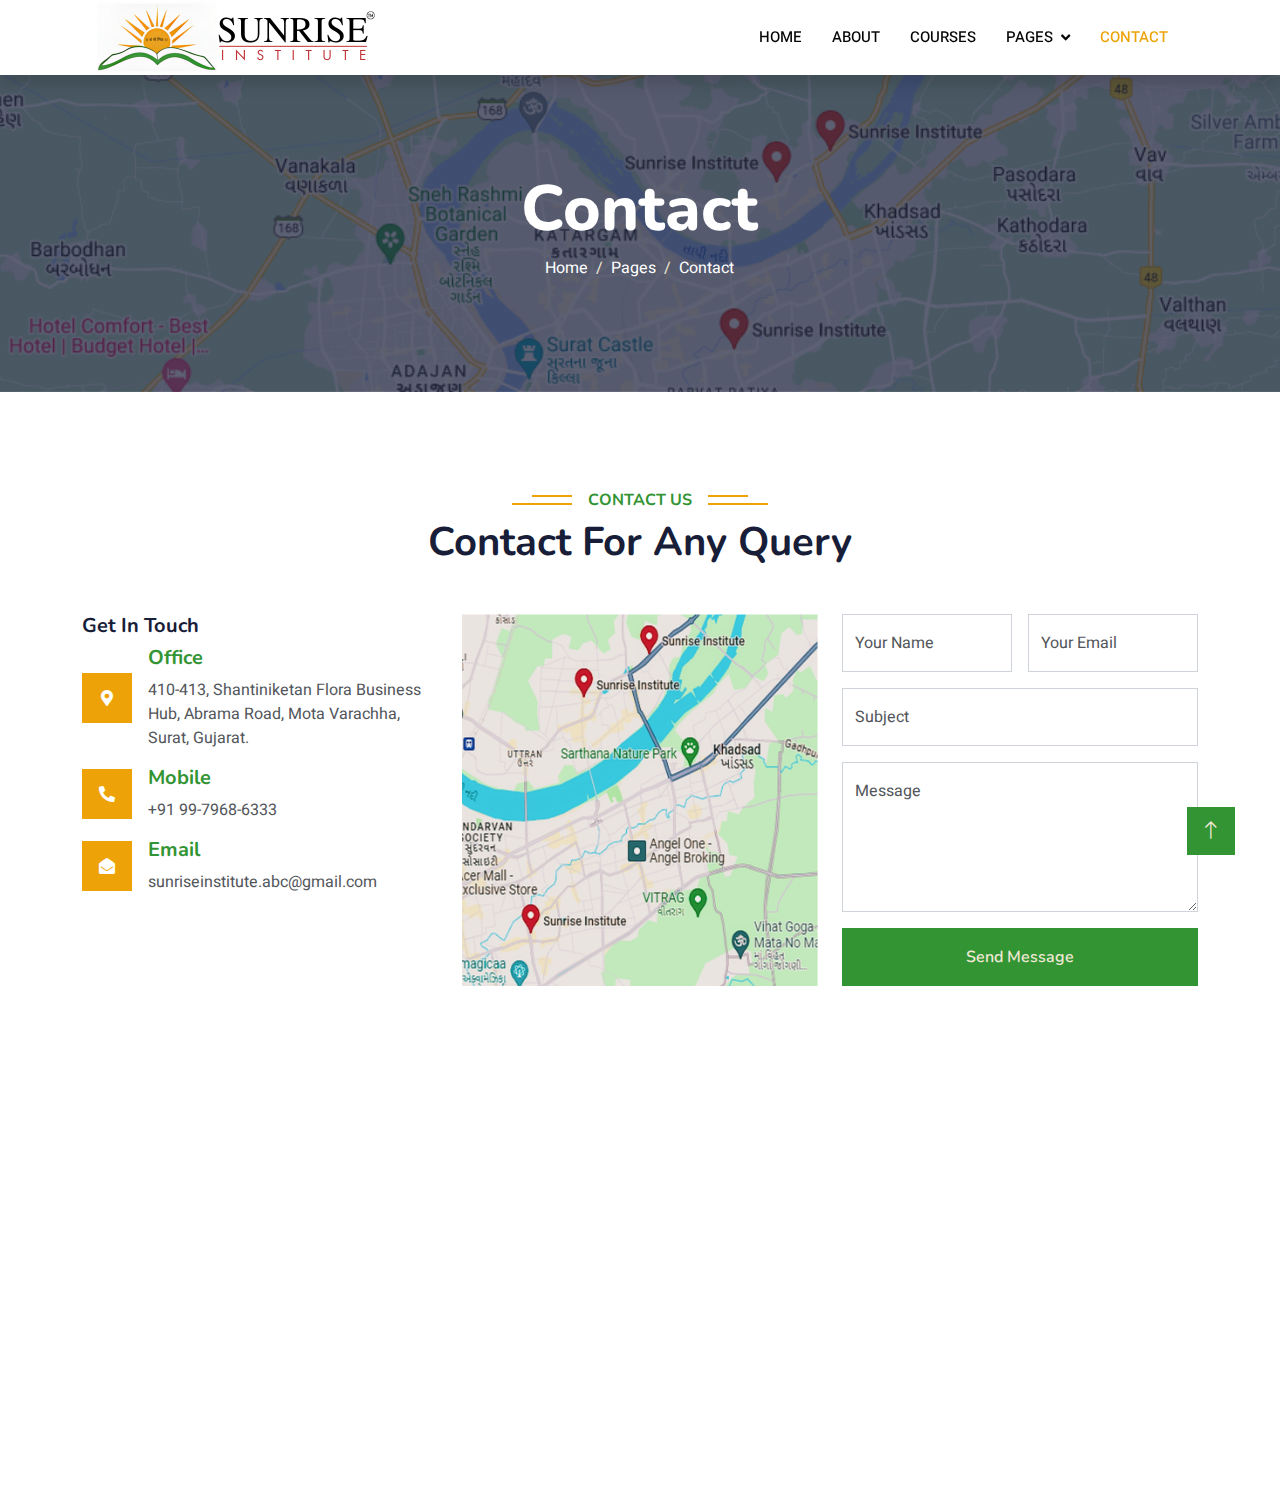
<file: contact.html>
<!DOCTYPE html>
<html lang="en">

<head>
    <meta charset="utf-8">
    <title>Sunrise Institute</title>
    <meta content="width=device-width, initial-scale=1.0" name="viewport">
    <meta content="" name="keywords">
    <meta content="" name="description">

    <!-- Favicon -->
    <link href="./logo/favicon.ico" rel="icon">

    <!-- Google Web Fonts -->
    <link rel="preconnect" href="https://fonts.googleapis.com">
    <link rel="preconnect" href="https://fonts.gstatic.com" crossorigin>
    <link
        href="https://fonts.googleapis.com/css2?family=Heebo:wght@400;500;600&family=Nunito:wght@600;700;800&display=swap"
        rel="stylesheet">

    <!-- Icon Font Stylesheet -->
    <link href="https://cdnjs.cloudflare.com/ajax/libs/font-awesome/5.10.0/css/all.min.css" rel="stylesheet">
    <link href="https://cdn.jsdelivr.net/npm/bootstrap-icons@1.4.1/font/bootstrap-icons.css" rel="stylesheet">

    <!-- Libraries Stylesheet -->
    <link href="lib/animate/animate.min.css" rel="stylesheet">
    <link href="lib/owlcarousel/assets/owl.carousel.min.css" rel="stylesheet">

    <!-- Customized Bootstrap Stylesheet -->
    <link href="css/bootstrap.min.css" rel="stylesheet">

    <!-- Template Stylesheet -->
    <link href="css/style.css" rel="stylesheet">
</head>

<body>
    <!-- Spinner Start -->
    <div id="spinner"
        class="show bg-white position-fixed translate-middle w-100 vh-100 top-50 start-50 d-flex align-items-center justify-content-center">
        <div class="spinner-border text-primary" style="width: 3rem; height: 3rem;" role="status">
            <span class="sr-only">Loading...</span>
        </div>
    </div>
    <!-- Spinner End -->


    <!-- Navbar Start -->
    <nav class="navbar navbar-expand-lg bg-white navbar-light shadow sticky-top p-0">
        <div class="container">
            <!-- Logo -->
            <a href="index.html" class="navbar-brand d-flex align-items-center flex-grow-1">
                <img src="./logo/logo1.png" alt="Sunrise" class="img-fluid">
            </a>
            <!-- Toggler button for mobile -->
            <button type="button" class="navbar-toggler" data-bs-toggle="collapse" data-bs-target="#navbarCollapse">
                <span class="navbar-toggler-icon"></span>
            </button>
            <!-- Navbar links -->
            <div class="collapse navbar-collapse" id="navbarCollapse">
                <div class="navbar-nav ms-auto">
                    <a href="index.html" class="nav-item nav-link">Home</a>
                    <a href="about.html" class="nav-item nav-link">About</a>
                    <a href="courses.html" class="nav-item nav-link">Courses</a>
                    <div class="nav-item dropdown">
                        <a href="#" class="nav-link dropdown-toggle" data-bs-toggle="dropdown">Pages</a>
                        <div class="dropdown-menu fade-up m-0">
                            <a href="testimonial.html" class="dropdown-item">Testimonial</a>
                            <a href="gallery.html" class="dropdown-item">Gallery</a>
                        </div>
                    </div>
                    <a href="contact.html" class="nav-item nav-link">Contact</a>
                </div>
            </div>
        </div>
    </nav>
    <!-- Navbar End -->


    <!-- Header Start -->
    <div class="container-fluid bg-primary py-5 mb-5 page-header-contact">
        <div class="container py-5">
            <div class="row justify-content-center">
                <div class="col-lg-10 text-center">
                    <h1 class="display-3 text-white animated slideInDown">Contact</h1>
                    <nav aria-label="breadcrumb">
                        <ol class="breadcrumb justify-content-center">
                            <li class="breadcrumb-item"><a class="text-white" href="#">Home</a></li>
                            <li class="breadcrumb-item"><a class="text-white" href="#">Pages</a></li>
                            <li class="breadcrumb-item text-white active" aria-current="page">Contact</li>
                        </ol>
                    </nav>
                </div>
            </div>
        </div>
    </div>
    <!-- Header End -->


    <!-- Contact Start -->
    <div class="container-xxl py-5">
        <div class="container">
            <div class="text-center wow fadeInUp" data-wow-delay="0.1s">
                <h6 class="section-title bg-white text-center text-primary px-3">Contact Us</h6>
                <h1 class="mb-5">Contact For Any Query</h1>
            </div>
            <div class="row g-4">
                <div class="col-lg-4 col-md-6 wow fadeInUp" data-wow-delay="0.1s">
                    <h5>Get In Touch</h5>
                    <div class="d-flex align-items-center mb-3">
                        <div class="d-flex align-items-center justify-content-center flex-shrink-0 bg-primary"
                            style="width: 50px; height: 50px;">
                            <i class="fa fa-map-marker-alt text-white"></i>
                        </div>
                        <div class="ms-3">
                            <h5 class="text-primary">Office</h5>
                            <p class="mb-0">410-413, Shantiniketan Flora Business Hub, Abrama Road, Mota Varachha,
                                Surat, Gujarat.</p>
                        </div>
                    </div>
                    <div class="d-flex align-items-center mb-3">
                        <div class="d-flex align-items-center justify-content-center flex-shrink-0 bg-primary"
                            style="width: 50px; height: 50px;">
                            <i class="fa fa-phone-alt text-white"></i>
                        </div>
                        <div class="ms-3">
                            <h5 class="text-primary">Mobile</h5>
                            <p class="mb-0">+91 99-7968-6333</p>
                        </div>
                    </div>
                    <div class="d-flex align-items-center">
                        <div class="d-flex align-items-center justify-content-center flex-shrink-0 bg-primary"
                            style="width: 50px; height: 50px;">
                            <i class="fa fa-envelope-open text-white"></i>
                        </div>
                        <div class="ms-3">
                            <h5 class="text-primary">Email</h5>
                            <p class="mb-0">sunriseinstitute.abc@gmail.com</p>
                        </div>
                    </div>
                </div>
                <div class="col-lg-4 col-md-6 wow fadeInUp" data-wow-delay="0.3s">
                    <a href="https://maps.app.goo.gl/wfyVfWYDcsQNdzxA8" target="_blank">
                        <img src="./img/mapcontact.png" class="position-relative rounded w-100 h-100"
                            style="min-height: 300px; border:0;" alt="Google Map Image">
                    </a>
                </div>
                <div class="col-lg-4 col-md-12 wow fadeInUp" data-wow-delay="0.5s">
                    <form id="contact-form">
                        <div class="row g-3">
                            <div class="col-md-6">
                                <div class="form-floating">
                                    <input type="text" class="form-control" id="name" name="name"
                                        placeholder="Your Name">
                                    <label for="name">Your Name</label>
                                </div>
                            </div>
                            <div class="col-md-6">
                                <div class="form-floating">
                                    <input type="email" class="form-control" id="email" name="email"
                                        placeholder="Your Email">
                                    <label for="email">Your Email</label>
                                </div>
                            </div>
                            <div class="col-12">
                                <div class="form-floating">
                                    <input type="text" class="form-control" id="subject" name="subject"
                                        placeholder="Subject">
                                    <label for="subject">Subject</label>
                                </div>
                            </div>
                            <div class="col-12">
                                <div class="form-floating">
                                    <textarea class="form-control" placeholder="Leave a message here" id="message"
                                        name="message" style="height: 150px"></textarea>
                                    <label for="message">Message</label>
                                </div>
                            </div>
                            <div class="col-12">
                                <button class="btn btn-primary w-100 py-3" type="submit">Send Message</button>
                            </div>
                        </div>
                    </form>
                </div>
            </div>
        </div>
    </div>
    <!-- Contact End -->


    <!-- Footer Start -->
    <div class="container-fluid bg-dark text-light footer pt-5 mt-5 wow fadeIn" data-wow-delay="0.1s">
        <div class="container py-5">
            <div class="row g-5">
                <div class="col-lg-3 col-md-6">
                    <h4 class="text-white mb-3">Quick Link</h4>
                    <a class="btn btn-link" href="">About Us</a>
                    <a class="btn btn-link" href="">Courses</a>
                    <a class="btn btn-link" href="">Contact Us</a>
                    <a class="btn btn-link" href="">FAQs & Help</a>
                    <div class="d-flex pt-2">
                        <a class="btn btn-outline-light btn-social" href=""><i class="fab fa-twitter"></i></a>
                        <a class="btn btn-outline-light btn-social" href=""><i class="fab fa-facebook-f"></i></a>
                        <a class="btn btn-outline-light btn-social" href=""><i class="fab fa-youtube"></i></a>
                        <a class="btn btn-outline-light btn-social" href=""><i class="fab fa-linkedin-in"></i></a>
                    </div>
                </div>
                <div class="col-lg-3 col-md-6">
                    <h4 class="text-white mb-3">Sitanagar Branch</h4>
                    <p class="mb-2"><i class="fa fa-map-marker-alt me-3"></i>202-203, Shanti Nagar-1, near Sitanagar
                        Chowk, Punagam, Varachha, Surat, Gujarat.</p>
                    <p class="mb-2"><i class="fa fa-phone-alt me-3"></i>+91 99-2525-3632</p>
                    <p class="mb-2"><i class="fa fa-envelope me-3"></i>sunriseinstitute.abc@gmail.com</p>
                </div>
                <div class="col-lg-3 col-md-6">
                    <h4 class="text-white mb-3">Abrama Branch</h4>
                    <p class="mb-2"><i class="fa fa-map-marker-alt me-3"></i>410-413, Shantiniketan Flora Business Hub,
                        Abrama Road, Mota Varachha, Surat, Gujarat.</p>
                    <p class="mb-2"><i class="fa fa-phone-alt me-3"></i>+91 99-7968-6333</p>
                    <p class="mb-2"><i class="fa fa-envelope me-3"></i>sunriseinstitute.abc@gmail.com</p>
                </div>
                <div class="col-lg-3 col-md-6">
                    <h4 class="text-white mb-3">ABC Branch</h4>
                    <p class="mb-2"><i class="fa fa-map-marker-alt me-3"></i>411-412, Angel Business Center, ABC Circle,
                        Mota Varachha, Surat, Gujarat.</p>
                    <p class="mb-2"><i class="fa fa-phone-alt me-3"></i>+91 99-7862-6333</p>
                    <p class="mb-2"><i class="fa fa-envelope me-3"></i>sunriseinstitute.abc@gmail.com</p>
                </div>
            </div>
        </div>
        <div class="container">
            <div class="copyright">
                <div class="row text-center">
                    <div class="col-md-6 text-center text-md-start mb-3 mb-md-0">
                        &copy; <a class="border-bottom" href="#">sunriseinstitute.net</a>, All Right Reserved. Designed
                        By INCLUDE TECHNOLOGY</a>
                    </div>
                </div>
            </div>
        </div>
    </div>
    <!-- Footer End -->


    <!-- Back to Top -->
    <a href="#" class="btn btn-lg btn-primary btn-lg-square back-to-top"><i class="bi bi-arrow-up"></i></a>


    <!-- JavaScript Libraries -->
    <script src="https://code.jquery.com/jquery-3.4.1.min.js"></script>
    <script src="https://code.jquery.com/jquery-3.6.0.min.js"></script>
    <script src="https://cdn.jsdelivr.net/npm/bootstrap@5.0.0/dist/js/bootstrap.bundle.min.js"></script>
    <script src="lib/wow/wow.min.js"></script>
    <script src="lib/easing/easing.min.js"></script>
    <script src="lib/waypoints/waypoints.min.js"></script>
    <script src="lib/owlcarousel/owl.carousel.min.js"></script>


    <script>
        $(document).ready(function () {
            function validateEmail(email) {
                var re = /^[^\s@]+@[^\s@]+\.[^\s@]+$/;
                return re.test(email);
            }

            function showError(field, message) {
                field.next('.error-message').remove();
                field.after('<span class="error-message" style="color:red;">' + message + '</span>');
            }

            function removeError(field) {
                field.next('.error-message').remove();
            }

            function validateField(field) {
                var value = field.val();
                var name = field.attr('name');

                if (!value) {
                    showError(field, 'This field is required');
                    return false;
                } else if (name === 'email' && !validateEmail(value)) {
                    showError(field, 'Invalid email address');
                    return false;
                } else {
                    removeError(field);
                    return true;
                }
            }

            $('input, textarea').on('blur', function () {
                validateField($(this));
            });

            $('input, textarea').on('input', function () {
                validateField($(this));
            });

            $('#contact-form').submit(function (event) {
                event.preventDefault(); // Prevent form from submitting normally

                // Clear previous error messages
                $('.error-message').remove();

                // Get form data
                var formData = $(this).serializeArray();
                var isValid = true;

                // Validate all fields
                formData.forEach(function (field) {
                    var input = $('#' + field.name);
                    if (!validateField(input)) {
                        isValid = false;
                    }
                });

                if (!isValid) {
                    return;
                }

                // Submit form data using Ajax
                $.ajax({
                    type: 'POST',
                    url: 'https://www.admin.sunriseinstitute.net/api/enroll/create-contact',
                    data: formData,
                    success: function (response) {
                        $('#contact-form')[0].reset();
                        $('#contact-form').after('<div class="success-message" style="color:green;">Message sent successfully!</div>');
                    },
                    error: function (xhr, status, error) {
                        $('#contact-form').after('<div class="error-message" style="color:red;">Error occurred while sending the message.</div>');
                    }
                });
            });
        });
    </script>


    <!-- Template Javascript -->
    <script src="js/main.js"></script>
</body>

</html>
</file>
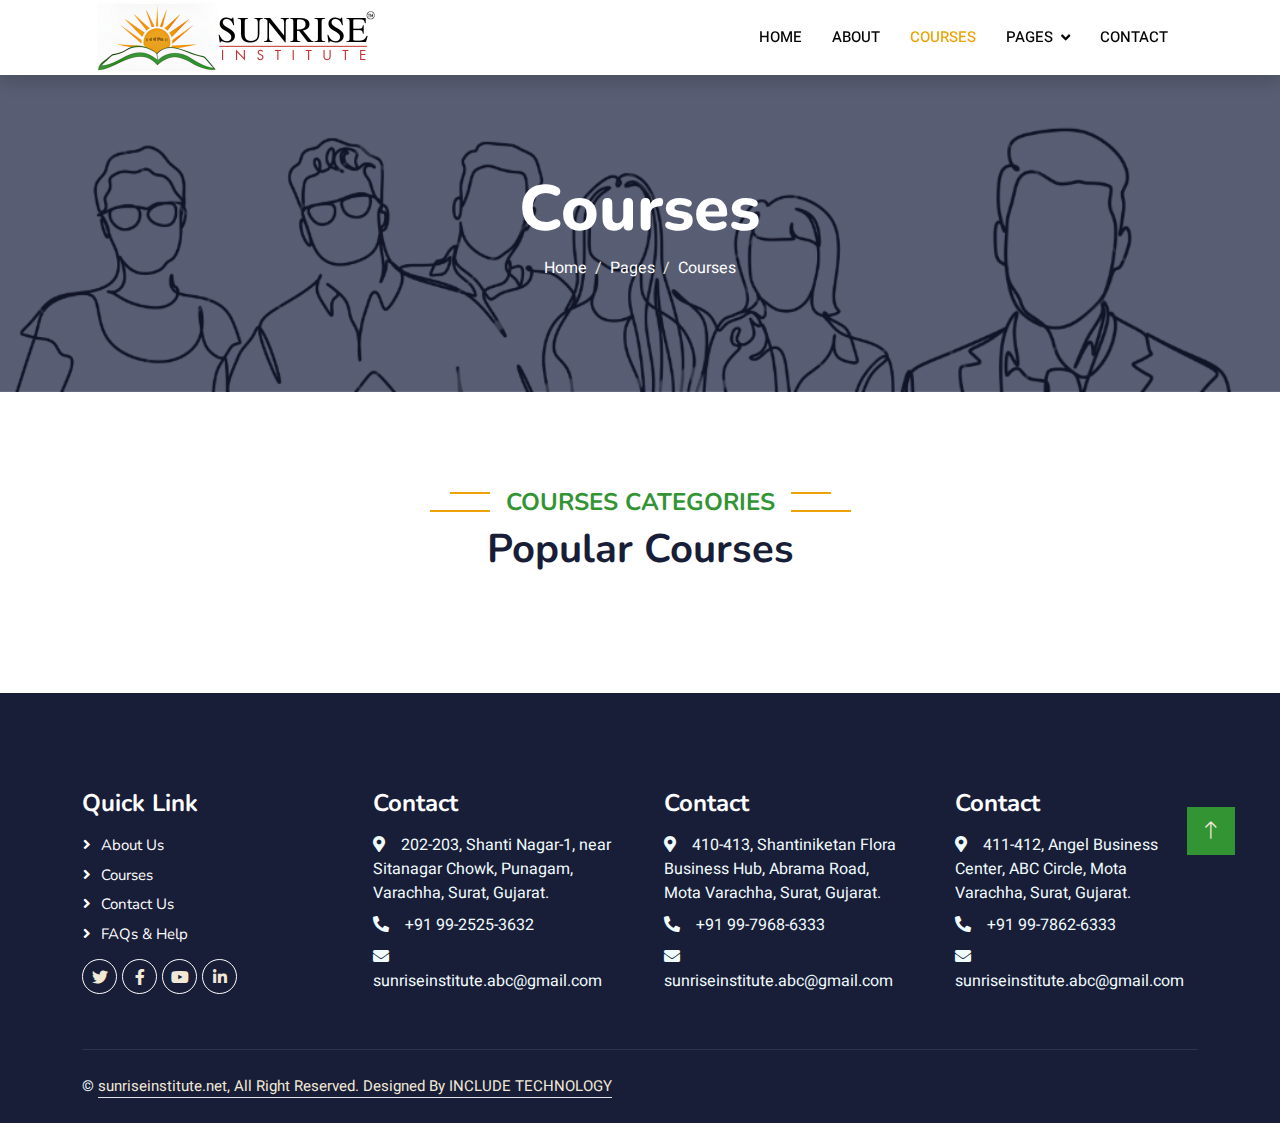
<file: courses.html>
<!DOCTYPE html>
<html lang="en">

<head>
  <meta charset="utf-8" />
  <title>Sunrise Institute</title>
  <meta content="width=device-width, initial-scale=1.0" name="viewport" />
  <meta content="" name="keywords" />
  <meta content="" name="description" />

  <!-- Favicon -->
  <link href="./logo/favicon.ico" rel="icon" />

  <!-- Google Web Fonts -->
  <link rel="preconnect" href="https://fonts.googleapis.com" />
  <link rel="preconnect" href="https://fonts.gstatic.com" crossorigin />
  <link
    href="https://fonts.googleapis.com/css2?family=Heebo:wght@400;500;600&family=Nunito:wght@600;700;800&display=swap"
    rel="stylesheet" />

  <!-- Icon Font Stylesheet -->
  <link href="https://cdnjs.cloudflare.com/ajax/libs/font-awesome/5.10.0/css/all.min.css" rel="stylesheet" />
  <link href="https://cdn.jsdelivr.net/npm/bootstrap-icons@1.4.1/font/bootstrap-icons.css" rel="stylesheet" />

  <!-- Libraries Stylesheet -->
  <link href="lib/animate/animate.min.css" rel="stylesheet" />
  <link href="lib/owlcarousel/assets/owl.carousel.min.css" rel="stylesheet" />

  <!-- Customized Bootstrap Stylesheet -->
  <link href="css/bootstrap.min.css" rel="stylesheet" />

  <!-- Template Stylesheet -->
  <link href="css/style.css" rel="stylesheet" />
  <script>
    // Function to make the API call and display courses
    function fetchCourses() {
      const apiEndpoint =
        "http://139.59.37.212:7000/api/enroll/find-web-course";
      fetch(apiEndpoint)
        .then((response) => {
          if (!response.ok) {
            throw new Error("Network response was not ok");
          }
          return response.json();
        })
        .then((data) => {
          const coursesContainer = document.querySelector(
            ".row.g-4.justify-content-center"
          );
          data.pageItems.forEach((course, index) => {
            const colDiv = document.createElement("div");
            colDiv.className = "col-lg-4 col-md-6 wow fadeInUp";
            colDiv.setAttribute("data-wow-delay", "0.1s");

            const courseItemDiv = document.createElement("div");
            courseItemDiv.className = "course-item bg-light";
            const positionDiv = document.createElement("div");
            positionDiv.className = "position-relative overflow-hidden";

            const imgElement = document.createElement("img");
            imgElement.className = "img-fluid";
            imgElement.src = course.gallery;
            imgElement.alt = ""; // Set alt text as needed

            const buttonsContainer = document.createElement("div");
            buttonsContainer.className =
              "w-100 d-flex justify-content-center position-absolute bottom-0 start-0 mb-4";

            const button = document.createElement("button");
            button.className =
              "flex-shrink-0 btn btn-sm btn-secondary px-3 border-end fw-bolder course-details";
            button.setAttribute("data-toggle", "modal");
            button.setAttribute("data-target", `#courseModal-${index}`);
            button.setAttribute("style", "border-radius: 30px 0 0 30px;");
            button.innerText = "Read More";
            button.addEventListener("click", () => {
              $(`#courseModal-${index}`).modal("show"); // Trigger modal show on button click
            });
            const link = document.createElement("a");
            link.className =
              "flex-shrink-0 btn btn-sm btn-primary px-3 fw-bolder";
            link.setAttribute("style", "border-radius: 0 30px 30px 0;");
            link.innerText = "Join Now";
            link.href = "contact.html";

            const textCenterDiv = document.createElement("div");
            textCenterDiv.className = "text-center p-4 pb-0";

            const courseTitle = document.createElement("h5");
            courseTitle.className = "mb-4";
            courseTitle.innerText = course.title; // Assuming course title is available in the response

            const dFlexDiv = document.createElement("div");
            dFlexDiv.className = "d-flex border-top";

            const duration = document.createElement("small");
            duration.className =
              "flex-fill text-center border-end py-2 fw-bolder";
            duration.innerHTML = `<i class="fa fa-clock text-primary me-2"></i>${course.duration} Months`;

            // Appending elements
            positionDiv.appendChild(imgElement);
            buttonsContainer.appendChild(button);
            buttonsContainer.appendChild(link);
            positionDiv.appendChild(buttonsContainer);
            courseItemDiv.appendChild(positionDiv);
            textCenterDiv.appendChild(courseTitle);
            courseItemDiv.appendChild(textCenterDiv);
            dFlexDiv.appendChild(duration);
            courseItemDiv.appendChild(dFlexDiv);
            colDiv.appendChild(courseItemDiv);
            coursesContainer.appendChild(colDiv);
            const courseModelData =
              document.querySelector(`#courseModalData`);
            courseModelData.innerHTML += courseModelData.innerHTML += `
    <div class="modal fade" id="courseModal-${index}" tabindex="-1" aria-labelledby="courseModalLabel-${index}" aria-hidden="true">
        <div class="modal-dialog modal-dialog-centered modal-lg">
            <div class="modal-content bg-white rounded-lg shadow">
                <div class="modal-header border-0">
                    <h5 class="modal-title fw-bold" id="courseModalLabel">${course?.title
              }</h5>
                    <button type="button" class="btn-close" data-bs-dismiss="modal" aria-label="Close"></button>
                </div>
                <div class="modal-body p-4">
                    <div class="row">
                        <div class="col-md-6">
                            <p class="mb-3">${course?.courseDescription}</p>
                            <div class="d-flex mb-3">
                                <div class="card rounded-lg shadow border-primary p-2 me-3">
                                    <h6 class="card-title mb-0">Course Duration</h6>
                                    <p class="card-text mb-0 fw-bold text-dark">${course?.duration
              } Months</p>
                                </div>
                                <div class="card rounded-lg shadow border-primary p-2">
                                    <h6 class="card-title mb-0">Daily Time</h6>
                                    <p class="card-text mb-0 fw-bold text-dark">${course?.dailyHours
              } Hours</p>
                                </div>
                            </div>
                        </div>
                        <div class="col-md-6">
                            <h3 class="text-primary fs-5 mb-3">Course Modules</h3>
                            <div class="accordion" id="courseModules">
                                ${Object.entries(course.modules)
                .map(
                  ([key, value]) => `
    <div class="accordion-item border rounded-lg mb-2">
        <h2 class="accordion-header" id="heading-${key}">
            <button type="button"
                class="accordion-button collapsed rounded-lg bg-white shadow"
                data-bs-toggle="collapse" data-bs-target="#collapse-${key}"
                aria-expanded="false" aria-controls="collapse-${key}"> ${key} </button>
        </h2>
        <div id="collapse-${key}" class="accordion-collapse collapse"
            aria-labelledby="heading-${key}" data-bs-parent="#courseModules">
            <div class="accordion-body px-3">
                <ul class="list-group list-group-flush">
                    ${value
                      .map(
                        (item) => `<li class="list-group-item"> ${item} </li>`
                      )
                      .join("")}
                </ul>
            </div>
        </div>
    </div>
`
                )
                .join("")}
                            </div>
                        </div>
                    </div>
                </div>
                <div class="modal-footer">
                    <button type="button" class="btn btn-secondary" data-bs-dismiss="modal">Close</button>
                </div>
            </div>
        </div>
    </div>`;
          });
        })
        .catch((error) => {
          // Handle errors
          console.error(
            "There was a problem with the fetch operation:",
            error
          );
        });
    }

    // Call the function when the page loads
    window.onload = fetchCourses;
  </script>
</head>

<body>
  <!-- Spinner Start -->
  <div id="spinner"
    class="show bg-white position-fixed translate-middle w-100 vh-100 top-50 start-50 d-flex align-items-center justify-content-center">
    <div class="spinner-border text-primary" style="width: 3rem; height: 3rem" role="status">
      <span class="sr-only">Loading...</span>
    </div>
  </div>
  <!-- Spinner End -->

  <!-- Navbar Start -->
  <nav class="navbar navbar-expand-lg bg-white navbar-light shadow sticky-top p-0">
    <div class="container">
      <!-- Logo -->
      <a href="index.html" class="navbar-brand d-flex align-items-center flex-grow-1">
        <img src="./logo/logo1.png" alt="Sunrise" class="img-fluid" />
      </a>
      <!-- Toggler button for mobile -->
      <button type="button" class="navbar-toggler" data-bs-toggle="collapse" data-bs-target="#navbarCollapse">
        <span class="navbar-toggler-icon"></span>
      </button>
      <!-- Navbar links -->
      <div class="collapse navbar-collapse" id="navbarCollapse">
        <div class="navbar-nav ms-auto">
          <a href="index.html" class="nav-item nav-link">Home</a>
          <a href="about.html" class="nav-item nav-link">About</a>
          <a href="courses.html" class="nav-item nav-link">Courses</a>
          <div class="nav-item dropdown">
            <a href="#" class="nav-link dropdown-toggle" data-bs-toggle="dropdown">Pages</a>
            <div class="dropdown-menu fade-up m-0">
              <a href="testimonial.html" class="dropdown-item">Testimonial</a>
              <a href="gallery.html" class="dropdown-item">Gallery</a>
            </div>
          </div>
          <a href="contact.html" class="nav-item nav-link">Contact</a>
        </div>
      </div>
    </div>
  </nav>
  <!-- Navbar End -->

  <!-- Header Start -->
  <div class="container-fluid bg-primary py-5 mb-5 page-header-courses">
    <div class="container py-5">
      <div class="row justify-content-center">
        <div class="col-lg-10 text-center">
          <h1 class="display-3 text-white animated slideInDown">Courses</h1>
          <nav aria-label="breadcrumb">
            <ol class="breadcrumb justify-content-center">
              <li class="breadcrumb-item">
                <a class="text-white" href="#">Home</a>
              </li>
              <li class="breadcrumb-item">
                <a class="text-white" href="#">Pages</a>
              </li>
              <li class="breadcrumb-item text-white active" aria-current="page">
                Courses
              </li>
            </ol>
          </nav>
        </div>
      </div>
    </div>
  </div>
  <!-- Header End -->

  <!-- Courses Start -->
  <div class="container-xxl py-5">
    <div class="container">
      <div class="text-center wow fadeInUp" data-wow-delay="0.1s">
        <h4 class="section-title bg-white text-center text-primary px-3">
          Courses Categories
        </h4>
        <h1 class="mb-5">Popular Courses</h1>
      </div>
      <div class="row g-4 justify-content-center">
      </div>
    </div>
  </div>

  <!-- Modal for course details -->
  <!-- <div class="modal fade" id="courseModal" tabindex="-1" aria-labelledby="courseModalLabel" aria-hidden="true">
        <div class="modal-dialog modal-dialog-centered">
            <div class="modal-content">
                <div class="course-content p-6 bg-white ">
                    <div class="modal-header">
                        <h3>About <span class="h1">Front End Developer Course</span></h3>
                        <button type="button" class="btn-close" data-bs-dismiss="modal" aria-label="Close"></button>
                    </div>
                    <p class="mb-0">Frontend design involves creating the HTML, CSS, and presentational JavaScript code that makes up a user interface. A frontend designer (who may also go by UI developer, client-side developer, UI engineer, design engineer, frontend
                        architect, designer/developer, prototyper, unicorn, or Bo Jackson) lives in a purgatory between worlds. We offer web development courses in Surat.</p>
                    <div class="d-flex mt-5">
                        <div class="border p-2 px-3 course-duration rounded text-center d-flex">
                            <p class="fw-normal mb-0 me-2">Course Duration <strong class="text-dark">12 Months</strong></p>
                        </div>
                        <div class="ms-3 border p-2 px-3 course-duration rounded text-center d-flex">
                            <p class="fw-normal me-2 mb-0">Daily Time <strong class="text-dark">2 Hours</strong></p>
                        </div>
                    </div>

                    <div class="course-module py-4">
                        <h3 class="alert-primary p-2  fs-20 rounded ps-3 text-center">Course Modules</h3>
                        <div id="web-front-coding" class="course-description pt-2">
                            <h4 class="alert-dark p-2  fs-16 rounded ps-3" data-bs-toggle="collapse" data-bs-target="#collapseOne">Web Front end Coding</h4>
                            <div class="ps-3">
                                <ul class="course-points">
                                    <li class="fw-bold text-dark bullet-heading"><strong>Web Design</strong></li>
                                    <li>Create a Website Structure Using HTML, HTML5</li>
                                    <li>Formatting Web Layouts Using CSS3</li>
                                    <li>Build Responsive Web Design Using Media Query Using Framework Like Bootstrap</li>
                                    <li>Add Some Cool Effects Using JavaScript &amp; jQuery</li>
                                    <li>Converting PSD to HTML</li>
                                    <li>Adding Animation, Scrolling Effects, and Many More Effects Using JS &amp; JQuery</li>
                                    <li>Optimizing Website Using SEO Rules</li>
                                    <li>Launching Our Website</li>
                                    <li>Learning About Domain, Hosting, and Maintain Live Website Using Server Panel</li>
                                </ul>
                                <div class="border p-2 px-3 rounded d-inline-block">
                                    <h6 class="text-dark fs-15">LANGUAGES TO LEARN:</h6>
                                    <p>HTML5, CSS3, SASS, LESS, Media Query, Tailwind CSS, Bootstrap, jQuery (Atch.), SEO, FTP, Hosting</p>
                                    <h6 class="text-dark fs-15">TIME DURATION:</h6>
                                    <p class="mb-0">6 Months</p>
                                </div>
                            </div>
                        </div>
                        <div id="web-forn-develop-angular" class="course-description pt-4">
                            <h4 class="alert-dark p-2  fs-16 rounded ps-3" data-bs-toggle="collapse" data-bs-target="#collapseOne">Web Front End Development &amp; Angular Js &amp; React Js</h4>
                            <div class="ps-3">
                                <ul class="course-points my-0">
                                    <li class="fw-bold text-dark bullet-heading"><strong>Web Front-End Development</strong></li>
                                    <li>JavaScript</li>
                                    <li>JavaScript Importance </li>
                                    <li>ECMAScript &amp; Versions &amp; Install Environment Scratch JS</li>
                                    <li>Show different Types of Output Methods (alert, console, document, inner HTML)</li>
                                    <li>Syntax and Operations Of JS</li>
                                    <li>Conditions &amp; Looping</li>
                                    <li>Different types of Variable Like (var, const, let)</li>
                                    <li>Array and String With Different Methods</li>
                                    <li>Functions (Function Types, Return Types)</li>
                                    <li>Working with Objects ( Prototype, Methods )</li>
                                    <li>Use Different Types of Objects LIKE (Date, Math, Boolean, and Number)</li>
                                    <li>Understanding Class and Objects, constructor, Prototype, Inheritance)</li>
                                    <li>Working with JavaScript DOM (Document Object Module)</li>
                                </ul>
                                <ul class="course-points">
                                    <li class="fw-bold text-dark">Understanding ES6 Concept</li>
                                    <li>Arrows</li>
                                    <li>Classes</li>
                                    <li>Iterators + for..of</li>
                                    <li>Modules &amp; Module Loaders</li>
                                    <li>Proxies, Symbols, Promises, then, next</li>
                                    <li>Understanding JSON (JavaScript Object Notation)</li>
                                    <li>Working with JSON ( JSON.parse, JSON.stringify, JSON object, JSON array)</li>
                                    <li>Storing Local Data in Javascript with JSON local storage</li>
                                </ul>
                                <ul class="course-points">
                                    <li class="fw-bold text-dark bullet-heading"><strong>Angular Js</strong></li>
                                    <li>Angular Importance and Installing NPM</li>
                                    <li>Understanding Directory Structures</li>
                                    <li>Understanding Data Binding and ng Serve commands</li>
                                    <li>Working with MVC (Model, View, Controller)</li>
                                    <li>Scope and filtering (custom filter)</li>
                                    <li>Working with tables and select</li>
                                    <li>Working with (HTTP) Request and Response</li>
                                    <li>Working with DOM &amp; ng events</li>
                                    <li>Understanding Form and Validations</li>
                                    <li>Understanding SQL with Angular</li>
                                    <li>Working with Routings &amp; Services</li>
                                    <li>Setup Custom Template</li>
                                    <li>Working with API and Request</li>
                                    <li>Understanding Class and Objects, constructor, Prototype, Inheritance</li>
                                    <li>Working with JavaScript DOM ( Document Object Module )</li>
                                </ul>
                                <div class="course-divider">
                                    <span>OR</span>
                                </div>
                                <ul class="course-points">
                                    <li class="fw-bold text-dark bullet-heading"><strong>React Js</strong></li>
                                    <li>Introduction And Environment of ReactJs</li>
                                    <li>Version Control(GIT)</li>
                                    <li>ES6 Concept</li>
                                    <li>Fundamentals Of React</li>
                                    <li>React Bootstrap</li>
                                    <li>React Events and Local Storage</li>
                                    <li>Form Handling</li>
                                    <li>Routing &amp; Navigation</li>
                                    <li>Promises</li>
                                    <li>Basic and Advanced Hooks</li>
                                    <li>Working with Radux</li>
                                    <li>Firebase(Authentication, Firestore, Storage, Hosting)</li>
                                </ul>
                                <div class="border p-2 px-3 rounded d-inline-block">
                                    <h6 class="text-dark fs-15">LANGUAGES TO LEARN:</h6>
                                    <p>Java Script</p>
                                    <h6 class="text-dark fs-15">Framework:</h6>
                                    <p>React Js or Angular</p>
                                    <h6 class="text-dark fs-15">TIME DURATION:</h6>
                                    <p>6 Months</p>
                                </div>
                            </div>
                        </div>

                    </div>

                </div>
                <div class="modal-footer">
                    <button type="button" class="btn btn-secondary" data-bs-dismiss="modal">Close</button>
                </div>
            </div>
        </div>
    </div> -->
  <div id="courseModalData"></div>

  <!-- Courses End -->

  <!-- Footer Start -->
  <div class="container-fluid bg-dark text-light footer pt-5 mt-5 wow fadeIn" data-wow-delay="0.1s">
    <div class="container py-5">
      <div class="row g-5">
        <div class="col-lg-3 col-md-6">
          <h4 class="text-white mb-3">Quick Link</h4>
          <a class="btn btn-link" href="">About Us</a>
          <a class="btn btn-link" href="">Courses</a>
          <a class="btn btn-link" href="">Contact Us</a>
          <a class="btn btn-link" href="">FAQs & Help</a>
          <div class="d-flex pt-2">
            <a class="btn btn-outline-light btn-social" href=""><i class="fab fa-twitter"></i></a>
            <a class="btn btn-outline-light btn-social" href=""><i class="fab fa-facebook-f"></i></a>
            <a class="btn btn-outline-light btn-social" href=""><i class="fab fa-youtube"></i></a>
            <a class="btn btn-outline-light btn-social" href=""><i class="fab fa-linkedin-in"></i></a>
          </div>
        </div>
        <div class="col-lg-3 col-md-6">
          <h4 class="text-white mb-3">Contact</h4>
          <p class="mb-2">
            <i class="fa fa-map-marker-alt me-3"></i>202-203, Shanti Nagar-1,
            near Sitanagar Chowk, Punagam, Varachha, Surat, Gujarat.
          </p>
          <p class="mb-2">
            <i class="fa fa-phone-alt me-3"></i>+91 99-2525-3632
          </p>
          <p class="mb-2">
            <i class="fa fa-envelope me-3"></i>sunriseinstitute.abc@gmail.com
          </p>
        </div>
        <div class="col-lg-3 col-md-6">
          <h4 class="text-white mb-3">Contact</h4>
          <p class="mb-2">
            <i class="fa fa-map-marker-alt me-3"></i>410-413, Shantiniketan
            Flora Business Hub, Abrama Road, Mota Varachha, Surat, Gujarat.
          </p>
          <p class="mb-2">
            <i class="fa fa-phone-alt me-3"></i>+91 99-7968-6333
          </p>
          <p class="mb-2">
            <i class="fa fa-envelope me-3"></i>sunriseinstitute.abc@gmail.com
          </p>
        </div>
        <div class="col-lg-3 col-md-6">
          <h4 class="text-white mb-3">Contact</h4>
          <p class="mb-2">
            <i class="fa fa-map-marker-alt me-3"></i>411-412, Angel Business
            Center, ABC Circle, Mota Varachha, Surat, Gujarat.
          </p>
          <p class="mb-2">
            <i class="fa fa-phone-alt me-3"></i>+91 99-7862-6333
          </p>
          <p class="mb-2">
            <i class="fa fa-envelope me-3"></i>sunriseinstitute.abc@gmail.com
          </p>
        </div>
      </div>
    </div>
    <div class="container">
      <div class="copyright">
        <div class="row text-center">
          <div class="col-md-6 text-center text-md-start mb-3 mb-md-0">
            &copy;
            <a class="border-bottom" href="/">sunriseinstitute.net, All Right Reserved. Designed By INCLUDE
              TECHNOLOGY</a>
          </div>
        </div>
      </div>
    </div>
  </div>
  <!-- Footer End -->

  <!-- Back to Top -->
  <a href="#" class="btn btn-lg btn-primary btn-lg-square back-to-top"><i class="bi bi-arrow-up"></i></a>

  <!-- JavaScript Libraries -->
  <script src="https://code.jquery.com/jquery-3.4.1.min.js"></script>
  <script src="https://code.jquery.com/jquery-3.6.0.min.js"></script>
  <script src="https://cdn.jsdelivr.net/npm/bootstrap@5.0.0/dist/js/bootstrap.bundle.min.js"></script>
  <script src="lib/wow/wow.min.js"></script>
  <script src="lib/easing/easing.min.js"></script>
  <script src="lib/waypoints/waypoints.min.js"></script>
  <script src="lib/owlcarousel/owl.carousel.min.js"></script>

  <!-- Template Javascript -->
  <script src="js/main.js"></script>
</body>

</html>
</file>
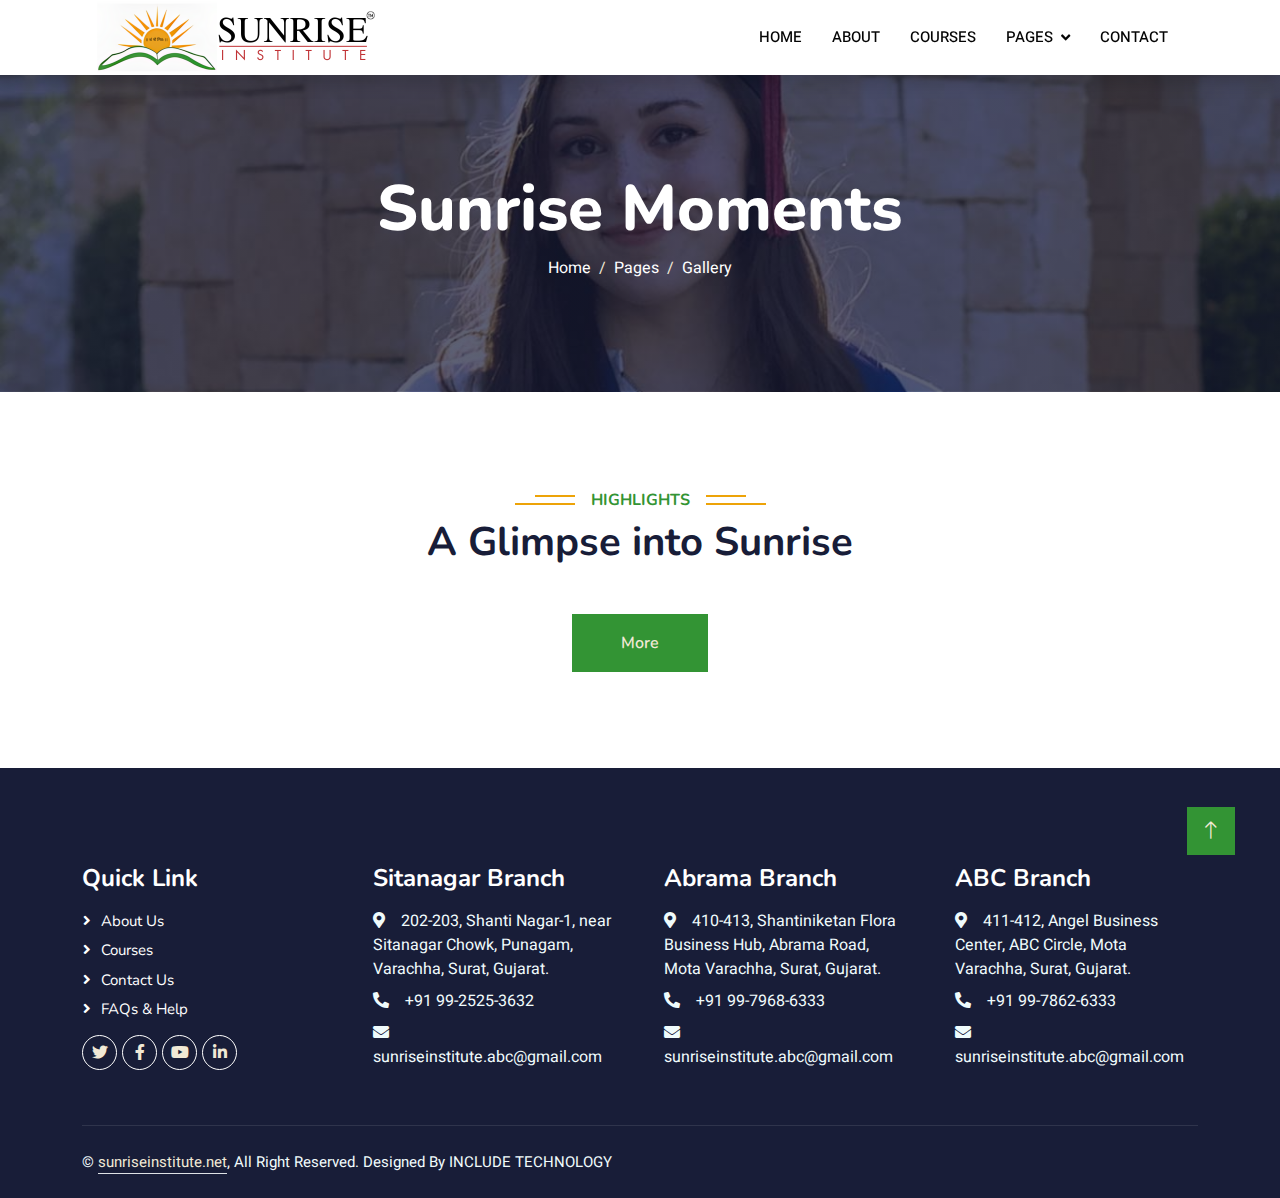
<file: gallery.html>
<!DOCTYPE html>
<html lang="en">

<head>
    <meta charset="utf-8">
    <title>Sunrise Institute</title>
    <meta content="width=device-width, initial-scale=1.0" name="viewport">
    <meta content="" name="keywords">
    <meta content="" name="description">

    <!-- Favicon -->
    <link href="./logo/favicon.ico" rel="icon">

    <!-- Google Web Fonts -->
    <link rel="preconnect" href="https://fonts.googleapis.com">
    <link rel="preconnect" href="https://fonts.gstatic.com" crossorigin>
    <link
        href="https://fonts.googleapis.com/css2?family=Heebo:wght@400;500;600&family=Nunito:wght@600;700;800&display=swap"
        rel="stylesheet">

    <!-- Icon Font Stylesheet -->
    <link href="https://cdnjs.cloudflare.com/ajax/libs/font-awesome/5.10.0/css/all.min.css" rel="stylesheet">
    <link href="https://cdn.jsdelivr.net/npm/bootstrap-icons@1.4.1/font/bootstrap-icons.css" rel="stylesheet">

    <!-- Libraries Stylesheet -->
    <link href="lib/animate/animate.min.css" rel="stylesheet">
    <link href="lib/owlcarousel/assets/owl.carousel.min.css" rel="stylesheet">

    <!-- Customized Bootstrap Stylesheet -->
    <link href="css/bootstrap.min.css" rel="stylesheet">

    <!-- Template Stylesheet -->
    <link href="css/style.css" rel="stylesheet">
    <script>
        // Function to make the API call and display images
        function fetchData() {
            const apiEndpoint = 'http://139.59.37.212:7000/api/enroll/find-gallery';

            fetch(apiEndpoint)
                .then(response => {
                    if (!response.ok) {
                        throw new Error('Network response was not ok');
                    }
                    return response.json();
                })
                .then(data => {
                    // Iterate over pageItems and create <img> elements
                    const galleryContainer = document.querySelector('.gallery-row');
                    data.pageItems.forEach(item => {
                        const imgElement = document.createElement('img');
                        imgElement.className = 'img-fluid';
                        imgElement.src = item.gallery;
                        imgElement.alt = ''; // Set alt text as needed

                        const colDiv = document.createElement('div');
                        colDiv.className = 'col-lg-3 col-md-6 wow fadeInUp';
                        const teamItemDiv = document.createElement('div');
                        teamItemDiv.className = 'team-item bg-light';
                        const overflowDiv = document.createElement('div');
                        overflowDiv.className = 'overflow-hidden';

                        // Append <img> element to the overflowDiv
                        overflowDiv.appendChild(imgElement);
                        teamItemDiv.appendChild(overflowDiv);
                        colDiv.appendChild(teamItemDiv);
                        galleryContainer.appendChild(colDiv);
                    });
                })
                .catch(error => {
                    // Handle errors
                    console.error('There was a problem with the fetch operation:', error);
                });
        }

        // Call the function when the page loads
        window.onload = fetchData;
    </script>


</head>

<body>
    <!-- Spinner Start -->
    <div id="spinner"
        class="show bg-white position-fixed translate-middle w-100 vh-100 top-50 start-50 d-flex align-items-center justify-content-center">
        <div class="spinner-border text-primary" style="width: 3rem; height: 3rem;" role="status">
            <span class="sr-only">Loading...</span>
        </div>
    </div>
    <!-- Spinner End -->


    <!-- Navbar Start -->
    <nav class="navbar navbar-expand-lg bg-white navbar-light shadow sticky-top p-0">
        <div class="container">
            <!-- Logo -->
            <a href="index.html" class="navbar-brand d-flex align-items-center flex-grow-1">
                <img src="./logo/logo1.png" alt="Sunrise" class="img-fluid">
            </a>
            <!-- Toggler button for mobile -->
            <button type="button" class="navbar-toggler" data-bs-toggle="collapse" data-bs-target="#navbarCollapse">
                <span class="navbar-toggler-icon"></span>
            </button>
            <!-- Navbar links -->
            <div class="collapse navbar-collapse" id="navbarCollapse">
                <div class="navbar-nav ms-auto">
                    <a href="index.html" class="nav-item nav-link">Home</a>
                    <a href="about.html" class="nav-item nav-link">About</a>
                    <a href="courses.html" class="nav-item nav-link">Courses</a>
                    <div class="nav-item dropdown">
                        <a href="#" class="nav-link dropdown-toggle" data-bs-toggle="dropdown">Pages</a>
                        <div class="dropdown-menu fade-up m-0">
                            <a href="testimonial.html" class="dropdown-item">Testimonial</a>
                            <a href="gallery.html" class="dropdown-item">Gallery</a>
                        </div>
                    </div>
                    <a href="contact.html" class="nav-item nav-link">Contact</a>
                </div>
            </div>
        </div>
    </nav>
    <!-- Navbar End -->


    <!-- Header Start -->
    <div class="container-fluid bg-primary py-5 mb-5 page-header-testimonial">
        <div class="container py-5">
            <div class="row justify-content-center">
                <div class="col-lg-10 text-center">
                    <h1 class="display-3 text-white animated slideInDown">Sunrise Moments</h1>
                    <nav aria-label="breadcrumb">
                        <ol class="breadcrumb justify-content-center">
                            <li class="breadcrumb-item"><a class="text-white" href="#">Home</a></li>
                            <li class="breadcrumb-item"><a class="text-white" href="#">Pages</a></li>
                            <li class="breadcrumb-item text-white active" aria-current="page">Gallery</li>
                        </ol>
                    </nav>
                </div>
            </div>
        </div>
    </div>
    <!-- Header End -->


    <!-- Gallery Start -->
    <div class="container-xxl py-5">
        <div class="container">
            <div class="text-center wow fadeInUp" data-wow-delay="0.1s">
                <h6 class="section-title bg-white text-center text-primary px-3">Highlights</h6>
                <h1 class="mb-5">A Glimpse into Sunrise</h1>
            </div>
            <div class="row g-4 gallery-row">
                <!-- <div class="col-lg-3 col-md-6 wow fadeInUp">
                    <div class="team-item bg-light">
                        <div class="overflow-hidden">
                            <img class="img-fluid" src="img/student-1.png" alt="">
                        </div>
                    </div>
                </div> -->
            </div>
            <div class="text-center wow fadeInUp" data-wow-delay="0.2s">
                <a class="btn btn-primary py-3 px-5 mt-4 load-more" href="#">More</a>
            </div>
        </div>
    </div>
    <!-- Gallery End -->


    <!-- Footer Start -->
    <div class="container-fluid bg-dark text-light footer pt-5 mt-5 wow fadeIn" data-wow-delay="0.1s">
        <div class="container py-5">
            <div class="row g-5">
                <div class="col-lg-3 col-md-6">
                    <h4 class="text-white mb-3">Quick Link</h4>
                    <a class="btn btn-link" href="">About Us</a>
                    <a class="btn btn-link" href="">Courses</a>
                    <a class="btn btn-link" href="">Contact Us</a>
                    <a class="btn btn-link" href="">FAQs & Help</a>
                    <div class="d-flex pt-2">
                        <a class="btn btn-outline-light btn-social" href=""><i class="fab fa-twitter"></i></a>
                        <a class="btn btn-outline-light btn-social" href=""><i class="fab fa-facebook-f"></i></a>
                        <a class="btn btn-outline-light btn-social" href=""><i class="fab fa-youtube"></i></a>
                        <a class="btn btn-outline-light btn-social" href=""><i class="fab fa-linkedin-in"></i></a>
                    </div>
                </div>
                <div class="col-lg-3 col-md-6">
                    <h4 class="text-white mb-3">Sitanagar Branch</h4>
                    <p class="mb-2"><i class="fa fa-map-marker-alt me-3"></i>202-203, Shanti Nagar-1, near Sitanagar
                        Chowk, Punagam, Varachha, Surat, Gujarat.</p>
                    <p class="mb-2"><i class="fa fa-phone-alt me-3"></i>+91 99-2525-3632</p>
                    <p class="mb-2"><i class="fa fa-envelope me-3"></i>sunriseinstitute.abc@gmail.com</p>
                </div>
                <div class="col-lg-3 col-md-6">
                    <h4 class="text-white mb-3">Abrama Branch</h4>
                    <p class="mb-2"><i class="fa fa-map-marker-alt me-3"></i>410-413, Shantiniketan Flora Business Hub,
                        Abrama Road, Mota Varachha, Surat, Gujarat.</p>
                    <p class="mb-2"><i class="fa fa-phone-alt me-3"></i>+91 99-7968-6333</p>
                    <p class="mb-2"><i class="fa fa-envelope me-3"></i>sunriseinstitute.abc@gmail.com</p>
                </div>
                <div class="col-lg-3 col-md-6">
                    <h4 class="text-white mb-3">ABC Branch</h4>
                    <p class="mb-2"><i class="fa fa-map-marker-alt me-3"></i>411-412, Angel Business Center, ABC Circle,
                        Mota Varachha, Surat, Gujarat.</p>
                    <p class="mb-2"><i class="fa fa-phone-alt me-3"></i>+91 99-7862-6333</p>
                    <p class="mb-2"><i class="fa fa-envelope me-3"></i>sunriseinstitute.abc@gmail.com</p>
                </div>
            </div>
        </div>
        <div class="container">
            <div class="copyright">
                <div class="row text-center">
                    <div class="col-md-6 text-center text-md-start mb-3 mb-md-0">
                        &copy; <a class="border-bottom" href="#">sunriseinstitute.net</a>, All Right Reserved. Designed
                        By INCLUDE TECHNOLOGY</a>
                    </div>
                </div>
            </div>
        </div>
    </div>
    <!-- Footer End -->


    <!-- Back to Top -->
    <a href="#" class="btn btn-lg btn-primary btn-lg-square back-to-top"><i class="bi bi-arrow-up"></i></a>


    <!-- JavaScript Libraries -->
    <script src="https://code.jquery.com/jquery-3.4.1.min.js"></script>
    <script src="https://code.jquery.com/jquery-3.6.0.min.js"></script>
    <script src="https://cdn.jsdelivr.net/npm/bootstrap@5.0.0/dist/js/bootstrap.bundle.min.js"></script>
    <script src="lib/wow/wow.min.js"></script>
    <script src="lib/easing/easing.min.js"></script>
    <script src="lib/waypoints/waypoints.min.js"></script>
    <script src="lib/owlcarousel/owl.carousel.min.js"></script>

    <!-- Template Javascript -->
    <script src="js/main.js"></script>
    <script>
        $(document).ready(function () {
            var imagesPerPage = 8; // Number of images to load per click
            var currentPage = 1; // Current page
            var totalImages = $(".gallery-row .col-lg-3").length; // Total number of images

            // Initially show the first eight images
            $(".gallery-row .col-lg-3:lt(" + imagesPerPage + ")").show();

            // Load more images when "More" button is clicked
            $(".load-more").click(function (e) {
                e.preventDefault();
                var endIndex = currentPage * imagesPerPage;
                $(".gallery-row .col-lg-3:hidden:lt(" + imagesPerPage + ")").show();
                currentPage++;
                // Hide the "More" button if all images are loaded
                if (endIndex >= totalImages) {
                    $(this).hide();
                }
            });
        });
    </script>
</body>

</html>
</file>
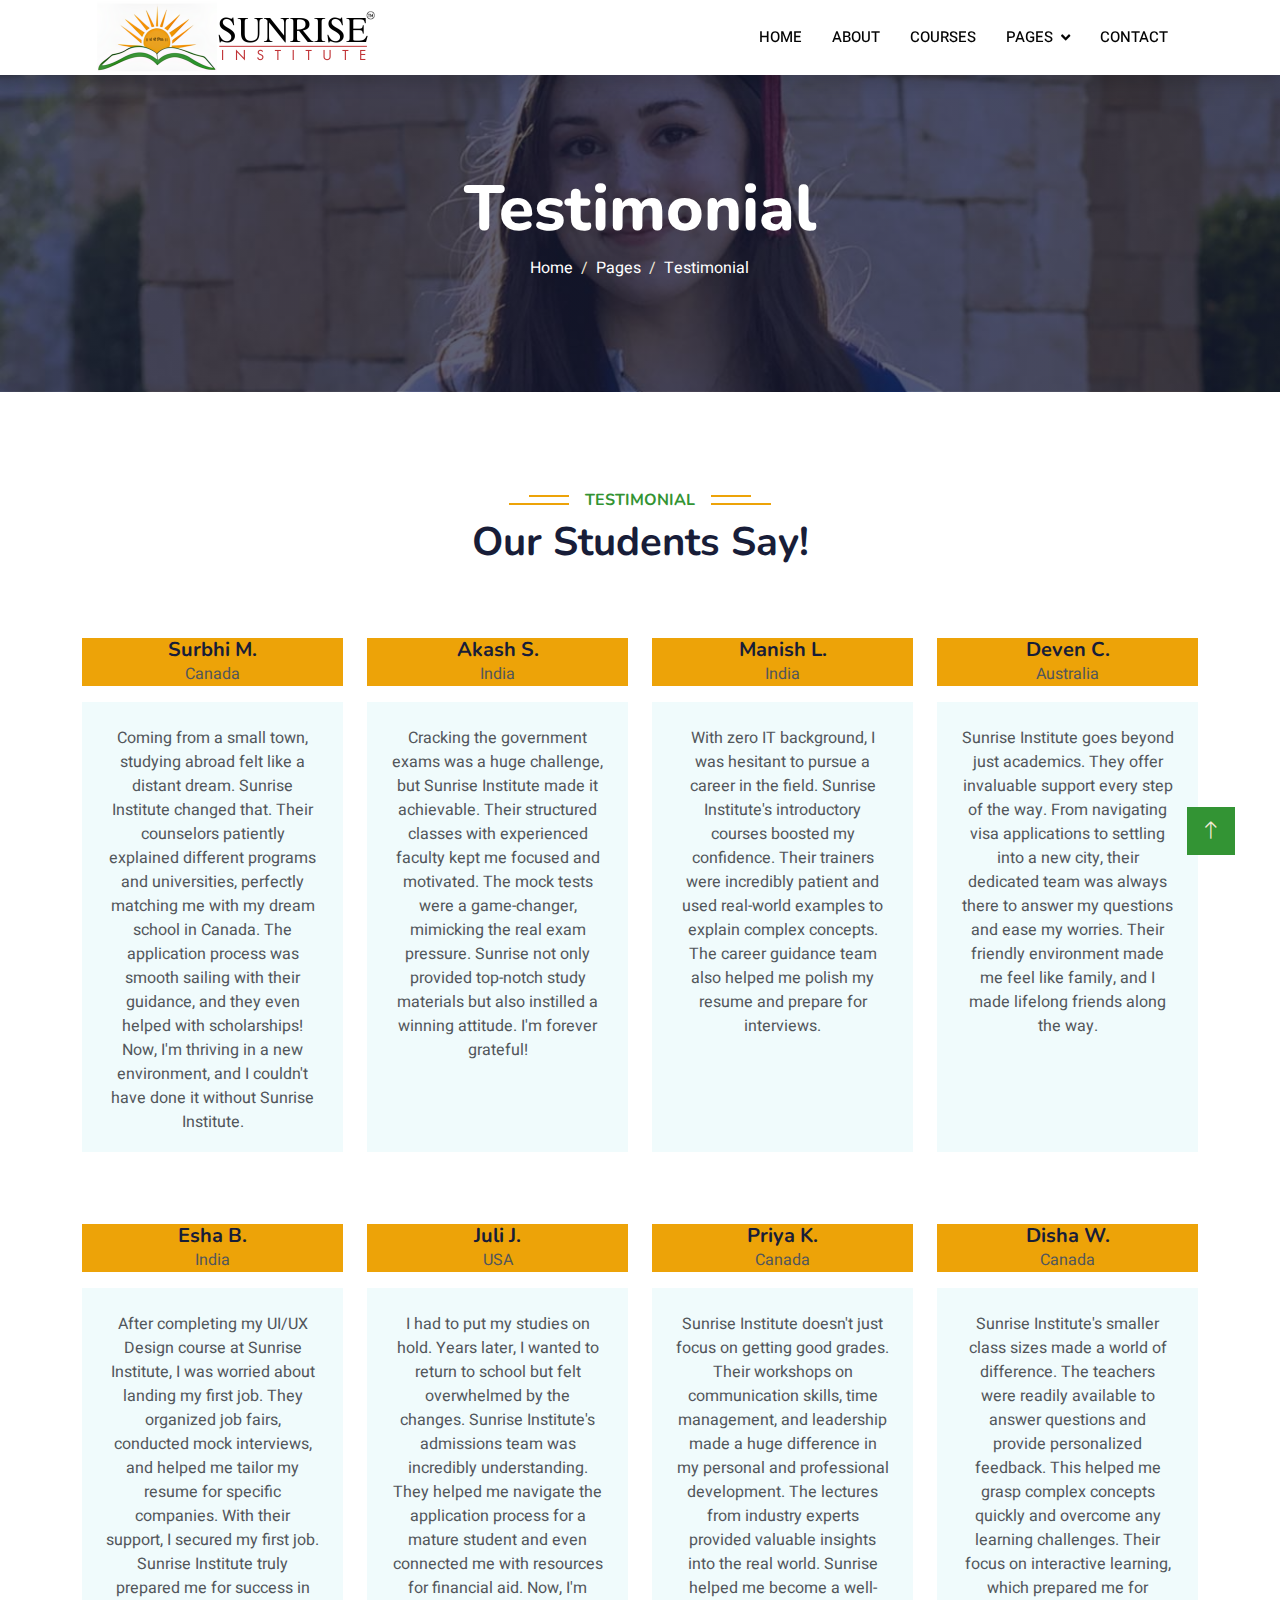
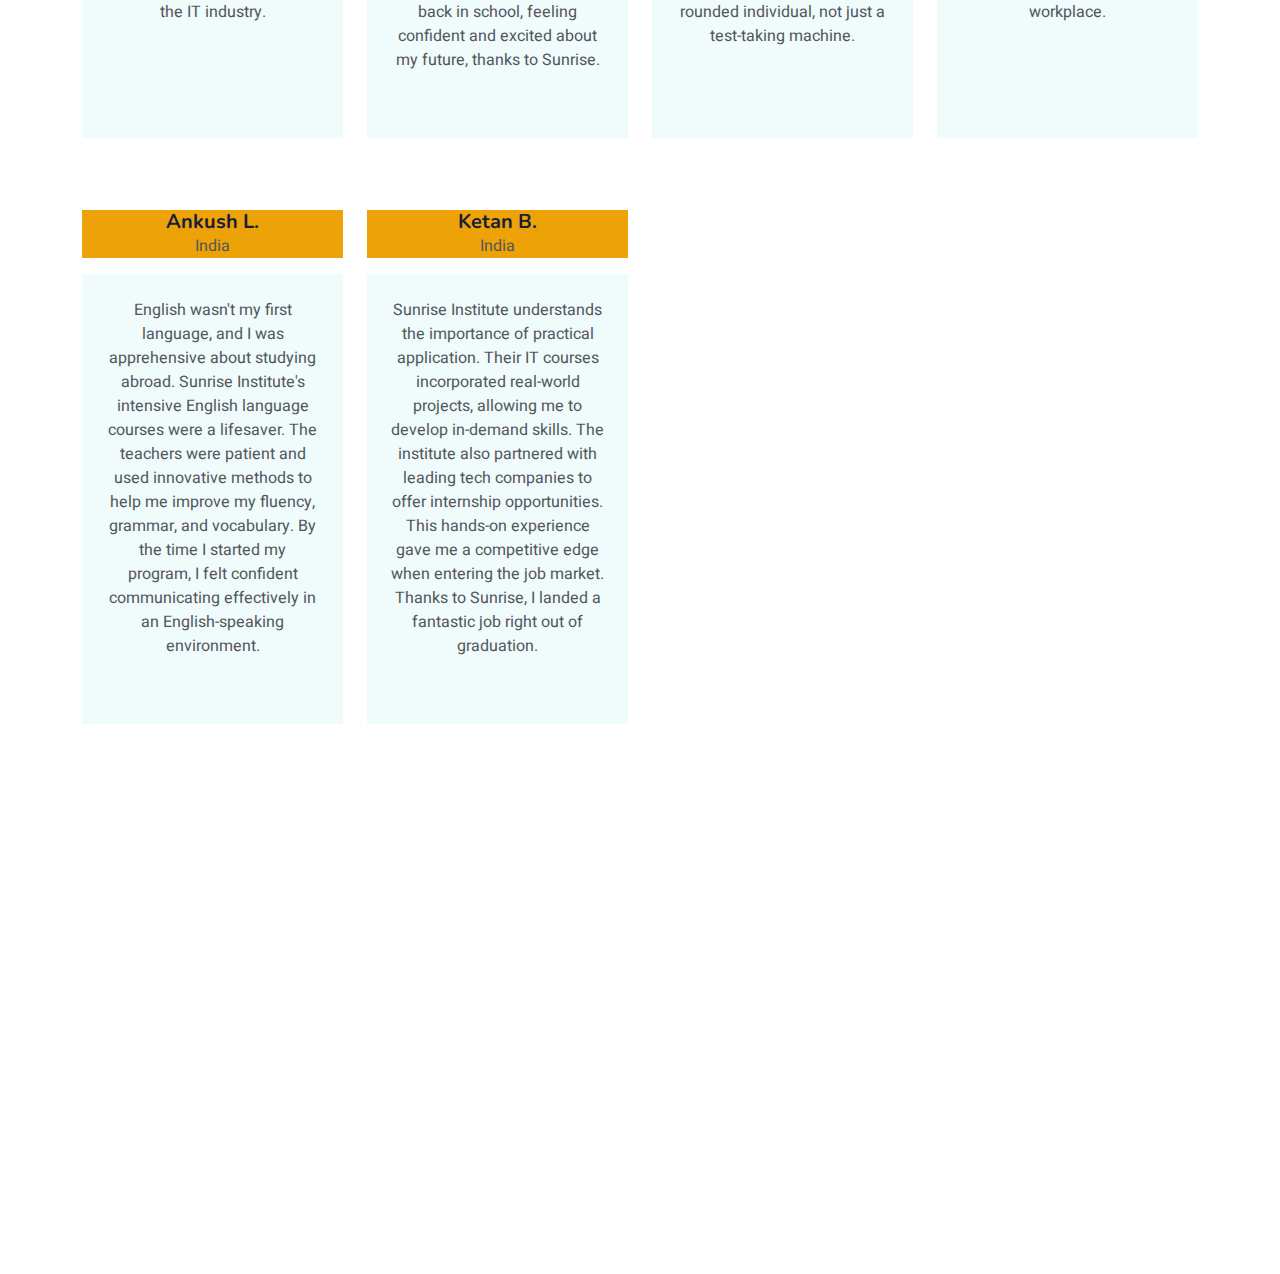
<file: testimonial.html>
<!DOCTYPE html>
<html lang="en">

<head>
    <meta charset="utf-8">
    <title>Sunrise Institute</title>
    <meta content="width=device-width, initial-scale=1.0" name="viewport">
    <meta content="" name="keywords">
    <meta content="" name="description">

    <!-- Favicon -->
    <link href="./logo/favicon.ico" rel="icon">

    <!-- Google Web Fonts -->
    <link rel="preconnect" href="https://fonts.googleapis.com">
    <link rel="preconnect" href="https://fonts.gstatic.com" crossorigin>
    <link
        href="https://fonts.googleapis.com/css2?family=Heebo:wght@400;500;600&family=Nunito:wght@600;700;800&display=swap"
        rel="stylesheet">

    <!-- Icon Font Stylesheet -->
    <link href="https://cdnjs.cloudflare.com/ajax/libs/font-awesome/5.10.0/css/all.min.css" rel="stylesheet">
    <link href="https://cdn.jsdelivr.net/npm/bootstrap-icons@1.4.1/font/bootstrap-icons.css" rel="stylesheet">

    <!-- Libraries Stylesheet -->
    <link href="lib/animate/animate.min.css" rel="stylesheet">
    <link href="lib/owlcarousel/assets/owl.carousel.min.css" rel="stylesheet">

    <!-- Customized Bootstrap Stylesheet -->
    <link href="css/bootstrap.min.css" rel="stylesheet">

    <!-- Template Stylesheet -->
    <link href="css/style.css" rel="stylesheet">
</head>

<body>
    <!-- Spinner Start -->
    <div id="spinner"
        class="show bg-white position-fixed translate-middle w-100 vh-100 top-50 start-50 d-flex align-items-center justify-content-center">
        <div class="spinner-border text-primary" style="width: 3rem; height: 3rem;" role="status">
            <span class="sr-only">Loading...</span>
        </div>
    </div>
    <!-- Spinner End -->


    <!-- Navbar Start -->
    <nav class="navbar navbar-expand-lg bg-white navbar-light shadow sticky-top p-0">
        <div class="container">
            <!-- Logo -->
            <a href="index.html" class="navbar-brand d-flex align-items-center flex-grow-1">
                <img src="./logo/logo1.png" alt="Sunrise" class="img-fluid">
            </a>
            <!-- Toggler button for mobile -->
            <button type="button" class="navbar-toggler" data-bs-toggle="collapse" data-bs-target="#navbarCollapse">
                <span class="navbar-toggler-icon"></span>
            </button>
            <!-- Navbar links -->
            <div class="collapse navbar-collapse" id="navbarCollapse">
                <div class="navbar-nav ms-auto">
                    <a href="index.html" class="nav-item nav-link">Home</a>
                    <a href="about.html" class="nav-item nav-link">About</a>
                    <a href="courses.html" class="nav-item nav-link">Courses</a>
                    <div class="nav-item dropdown">
                        <a href="#" class="nav-link dropdown-toggle" data-bs-toggle="dropdown">Pages</a>
                        <div class="dropdown-menu fade-up m-0">
                            <a href="testimonial.html" class="dropdown-item">Testimonial</a>
                            <a href="gallery.html" class="dropdown-item">Gallery</a>
                        </div>
                    </div>
                    <a href="contact.html" class="nav-item nav-link">Contact</a>
                </div>
            </div>
        </div>
    </nav>
    <!-- Navbar End -->


    <!-- Header Start -->
    <div class="container-fluid bg-primary py-5 mb-5 page-header-testimonial">
        <div class="container py-5">
            <div class="row justify-content-center">
                <div class="col-lg-10 text-center">
                    <h1 class="display-3 text-white animated slideInDown">Testimonial</h1>
                    <nav aria-label="breadcrumb">
                        <ol class="breadcrumb justify-content-center">
                            <li class="breadcrumb-item"><a class="text-white" href="#">Home</a></li>
                            <li class="breadcrumb-item"><a class="text-white" href="#">Pages</a></li>
                            <li class="breadcrumb-item text-white active" aria-current="page">Testimonial</li>
                        </ol>
                    </nav>
                </div>
            </div>
        </div>
    </div>
    <!-- Header End -->


    <!-- Testimonial Start -->
    <div class="container-xxl py-5 wow fadeInUp" data-wow-delay="0.1s">
        <div class="container">
            <div class="text-center">
                <h6 class="section-title bg-white text-center text-primary px-3">Testimonial</h6>
                <h1 class="mb-5">Our Students Say!</h1>
            </div>
            <div class="row row-cols-1 row-cols-sm-2 row-cols-md-3 row-cols-lg-4 g-4">
                <div class="testimonial-item text-center  col-lg-3 col-md-6 col-sm-4 col-12 py-4 ">
                    <div class="text-center bg-primary">
                        <h5 class="mb-0 ">Surbhi M.</h5>
                        <p>Canada</p>
                    </div>
                    <div class="testimonial-text bg-light text-center p-4">
                        <p class="mb-0">Coming from a small town, studying abroad felt like a distant dream. Sunrise
                            Institute changed that. Their counselors patiently explained different programs and
                            universities, perfectly matching me with my dream school in Canada.
                            The application process was smooth sailing with their guidance, and they even helped with
                            scholarships! Now, I'm thriving in a new environment, and I couldn't have done it without
                            Sunrise Institute.</p>
                    </div>
                </div>
                <div class="testimonial-item text-center  col-lg-3 col-md-6 col-sm-4 col-12 py-4 ">
                    <div class="text-center bg-primary">
                        <h5 class="mb-0">Akash S.</h5>
                        <p>India</p>
                    </div>
                    <div class="testimonial-text bg-light text-center p-4">
                        <p class="mb-0">Cracking the government exams was a huge challenge, but Sunrise Institute made
                            it achievable. Their structured classes with experienced faculty kept me focused and
                            motivated. The mock tests were a game-changer, mimicking the real
                            exam pressure. Sunrise not only provided top-notch study materials but also instilled a
                            winning attitude. I'm forever grateful!</p>
                    </div>
                </div>
                <div class="testimonial-item text-center  col-lg-3 col-md-6 col-sm-4 col-12 py-4 ">
                    <div class="text-center bg-primary">
                        <h5 class="mb-0">Manish L.</h5>
                        <p>India</p>
                    </div>
                    <div class="testimonial-text bg-light text-center p-4">
                        <p class="mb-0">With zero IT background, I was hesitant to pursue a career in the field. Sunrise
                            Institute's introductory courses boosted my confidence. Their trainers were incredibly
                            patient and used real-world examples to explain complex concepts.
                            The career guidance team also helped me polish my resume and prepare for interviews. </p>
                    </div>
                </div>
                <div class="testimonial-item text-center  col-lg-3 col-md-6 col-sm-4 col-12 py-4 ">
                    <div class="text-center bg-primary">
                        <h5 class="mb-0">Deven C.</h5>
                        <p>Australia</p>
                    </div>
                    <div class="testimonial-text bg-light text-center p-4">
                        <p class="mb-0">Sunrise Institute goes beyond just academics. They offer invaluable support
                            every step of the way. From navigating visa applications to settling into a new city, their
                            dedicated team was always there to answer my questions and
                            ease my worries. Their friendly environment made me feel like family, and I made lifelong
                            friends along the way.</p>
                    </div>
                </div>
                <div class="testimonial-item text-center  col-lg-3 col-md-6 col-sm-4 col-12 py-4 ">
                    <div class="text-center bg-primary">
                        <h5 class="mb-0">Esha B.</h5>
                        <p>India</p>
                    </div>
                    <div class="testimonial-text bg-light text-center p-4">
                        <p class="mb-0">After completing my UI/UX Design course at Sunrise Institute, I was worried
                            about landing my first job. They organized job fairs, conducted mock interviews, and helped
                            me tailor my resume for specific companies. With their support,
                            I secured my first job. Sunrise Institute truly prepared me for success in the IT industry.
                        </p>
                    </div>
                </div>
                <div class="testimonial-item text-center  col-lg-3 col-md-6 col-sm-4 col-12 py-4 ">
                    <div class="text-center bg-primary">
                        <h5 class="mb-0">Juli J.</h5>
                        <p>USA</p>
                    </div>
                    <div class="testimonial-text bg-light text-center p-4">
                        <p class="mb-0">I had to put my studies on hold. Years later, I wanted to return to school but
                            felt overwhelmed by the changes. Sunrise Institute's admissions team was incredibly
                            understanding. They helped me navigate the application process for
                            a mature student and even connected me with resources for financial aid. Now, I'm back in
                            school, feeling confident and excited about my future, thanks to Sunrise.</p>
                    </div>
                </div>
                <div class="testimonial-item text-center  col-lg-3 col-md-6 col-sm-4 col-12 py-4 ">
                    <div class="text-center bg-primary">
                        <h5 class="mb-0">Priya K.</h5>
                        <p>Canada</p>
                    </div>
                    <div class="testimonial-text bg-light text-center p-4">
                        <p class="mb-0">Sunrise Institute doesn't just focus on getting good grades. Their workshops on
                            communication skills, time management, and leadership made a huge difference in my personal
                            and professional development. The lectures from industry
                            experts provided valuable insights into the real world. Sunrise helped me become a
                            well-rounded individual, not just a test-taking machine.</p>
                    </div>
                </div>
                <div class="testimonial-item text-center  col-lg-3 col-md-6 col-sm-4 col-12 py-4 ">
                    <div class="text-center bg-primary">
                        <h5 class="mb-0">Disha W.</h5>
                        <p>Canada</p>
                    </div>
                    <div class="testimonial-text bg-light text-center p-4">
                        <p class="mb-0">Sunrise Institute's smaller class sizes made a world of difference. The teachers
                            were readily available to answer questions and provide personalized feedback. This helped me
                            grasp complex concepts quickly and overcome any learning
                            challenges. Their focus on interactive learning, which prepared me for workplace.</p>
                    </div>
                </div>
                <div class="testimonial-item text-center  col-lg-3 col-md-6 col-sm-4 col-12 py-4 ">
                    <div class="text-center bg-primary">
                        <h5 class="mb-0">Ankush L.</h5>
                        <p>India</p>
                    </div>
                    <div class="testimonial-text bg-light text-center p-4">
                        <p class="mb-0">English wasn't my first language, and I was apprehensive about studying abroad.
                            Sunrise Institute's intensive English language courses were a lifesaver. The teachers were
                            patient and used innovative methods to help me improve my
                            fluency, grammar, and vocabulary. By the time I started my program, I felt confident
                            communicating effectively in an English-speaking environment.</p>
                    </div>
                </div>
                <div class="testimonial-item text-center  col-lg-3 col-md-6 col-sm-4 col-12 py-4 ">
                    <div class="text-center bg-primary">
                        <h5 class="mb-0">Ketan B.</h5>
                        <p>India</p>
                    </div>
                    <div class="testimonial-text bg-light text-center p-4">
                        <p class="mb-0">Sunrise Institute understands the importance of practical application. Their IT
                            courses incorporated real-world projects, allowing me to develop in-demand skills. The
                            institute also partnered with leading tech companies to offer
                            internship opportunities. This hands-on experience gave me a competitive edge when entering
                            the job market. Thanks to Sunrise, I landed a fantastic job right out of graduation.</p>
                    </div>
                </div>
            </div>
        </div>
    </div>
    <!-- Testimonial End -->


    <!-- Footer Start -->
    <div class="container-fluid bg-dark text-light footer pt-5 mt-5 wow fadeIn" data-wow-delay="0.1s">
        <div class="container py-5">
            <div class="row g-5">
                <div class="col-lg-3 col-md-6">
                    <h4 class="text-white mb-3">Quick Link</h4>
                    <a class="btn btn-link" href="">About Us</a>
                    <a class="btn btn-link" href="">Courses</a>
                    <a class="btn btn-link" href="">Contact Us</a>
                    <a class="btn btn-link" href="">FAQs & Help</a>
                    <div class="d-flex pt-2">
                        <a class="btn btn-outline-light btn-social" href=""><i class="fab fa-twitter"></i></a>
                        <a class="btn btn-outline-light btn-social" href=""><i class="fab fa-facebook-f"></i></a>
                        <a class="btn btn-outline-light btn-social" href=""><i class="fab fa-youtube"></i></a>
                        <a class="btn btn-outline-light btn-social" href=""><i class="fab fa-linkedin-in"></i></a>
                    </div>
                </div>
                <div class="col-lg-3 col-md-6">
                    <h4 class="text-white mb-3">Sitanagar Branch</h4>
                    <p class="mb-2"><i class="fa fa-map-marker-alt me-3"></i>202-203, Shanti Nagar-1, near Sitanagar
                        Chowk, Punagam, Varachha, Surat, Gujarat.</p>
                    <p class="mb-2"><i class="fa fa-phone-alt me-3"></i>+91 99-2525-3632</p>
                    <p class="mb-2"><i class="fa fa-envelope me-3"></i>sunriseinstitute.abc@gmail.com</p>
                </div>
                <div class="col-lg-3 col-md-6">
                    <h4 class="text-white mb-3">Abrama Branch</h4>
                    <p class="mb-2"><i class="fa fa-map-marker-alt me-3"></i>410-413, Shantiniketan Flora Business Hub,
                        Abrama Road, Mota Varachha, Surat, Gujarat.</p>
                    <p class="mb-2"><i class="fa fa-phone-alt me-3"></i>+91 99-7968-6333</p>
                    <p class="mb-2"><i class="fa fa-envelope me-3"></i>sunriseinstitute.abc@gmail.com</p>
                </div>
                <div class="col-lg-3 col-md-6">
                    <h4 class="text-white mb-3">ABC Branch</h4>
                    <p class="mb-2"><i class="fa fa-map-marker-alt me-3"></i>411-412, Angel Business Center, ABC Circle,
                        Mota Varachha, Surat, Gujarat.</p>
                    <p class="mb-2"><i class="fa fa-phone-alt me-3"></i>+91 99-7862-6333</p>
                    <p class="mb-2"><i class="fa fa-envelope me-3"></i>sunriseinstitute.abc@gmail.com</p>
                </div>
            </div>
        </div>
        <div class="container">
            <div class="copyright">
                <div class="row text-center">
                    <div class="col-md-6 text-center text-md-start mb-3 mb-md-0">
                        &copy; <a class="border-bottom" href="#">sunriseinstitute.net</a>, All Right Reserved. Designed
                        By INCLUDE TECHNOLOGY</a>
                    </div>
                </div>
            </div>
        </div>
    </div>
    <!-- Footer End -->


    <!-- Back to Top -->
    <a href="#" class="btn btn-lg btn-primary btn-lg-square back-to-top"><i class="bi bi-arrow-up"></i></a>


    <!-- JavaScript Libraries -->
    <script src="https://code.jquery.com/jquery-3.4.1.min.js"></script>
    <script src="https://code.jquery.com/jquery-3.6.0.min.js"></script>
    <script src="https://cdn.jsdelivr.net/npm/bootstrap@5.0.0/dist/js/bootstrap.bundle.min.js"></script>
    <script src="lib/wow/wow.min.js"></script>
    <script src="lib/easing/easing.min.js"></script>
    <script src="lib/waypoints/waypoints.min.js"></script>
    <script src="lib/owlcarousel/owl.carousel.min.js"></script>

    <!-- Template Javascript -->
    <script src="js/main.js"></script>
</body>

</html>
</file>
<file: css/style.css>
/********** Template CSS **********/

:root {
    --primary: #eda308;
    --light: #f1e9d6;
    --dark: #040404;
}

.fw-medium {
    font-weight: 600 !important;
}

.fw-semi-bold {
    font-weight: 700 !important;
}

.back-to-top {
    position: fixed;
    display: none;
    right: 45px;
    bottom: 45px;
    z-index: 99;
}


/*** Spinner ***/

#spinner {
    opacity: 0;
    visibility: hidden;
    transition: opacity 0.5s ease-out, visibility 0s linear 0.5s;
    z-index: 99999;
}

#spinner.show {
    transition: opacity 0.5s ease-out, visibility 0s linear 0s;
    visibility: visible;
    opacity: 1;
}


/*** Button ***/

.btn {
    font-family: "Nunito", sans-serif;
    font-weight: 600;
    transition: 0.5s;
}

.btn.btn-primary,
.btn.btn-secondary {
    color: #f1e9d6;
}

.btn-square {
    width: 38px;
    height: 38px;
}

.btn-sm-square {
    width: 32px;
    height: 32px;
}

.btn-lg-square {
    width: 48px;
    height: 48px;
}

.btn-square,
.btn-sm-square,
.btn-lg-square {
    padding: 0;
    display: flex;
    align-items: center;
    justify-content: center;
    font-weight: normal;
    border-radius: 0px;
}


/*** Navbar ***/

.navbar .dropdown-toggle::after {
    border: none;
    content: "\f107";
    font-family: "Font Awesome 5 Free";
    font-weight: 900;
    vertical-align: middle;
    margin-left: 8px;
}

.navbar-light .navbar-nav .nav-link {
    margin-right: 30px;
    padding: 25px 0;
    color: #ffffff;
    font-size: 15px;
    text-transform: uppercase;
    outline: none;
}

.navbar-light .navbar-nav .nav-link:hover,
.navbar-light .navbar-nav .nav-link.active {
    color: var(--primary);
}

@media (max-width: 991.98px) {
    .navbar-light .navbar-nav .nav-link {
        margin-right: 0;
        padding: 10px 0;
    }
    .navbar-light .navbar-nav {
        border-top: 1px solid #eeeeee;
    }
}

.navbar-light .navbar-brand,
.navbar-light a.btn {
    height: 75px;
}

.navbar-light .navbar-nav .nav-link {
    color: var(--dark);
    font-weight: 500;
}

.navbar-light.sticky-top {
    top: -100px;
    transition: 0.5s;
}

@media (min-width: 992px) {
    .navbar .nav-item .dropdown-menu {
        display: block;
        margin-top: 0;
        opacity: 0;
        visibility: hidden;
        transition: 0.5s;
    }
    .navbar .dropdown-menu.fade-down {
        top: 100%;
        transform: rotateX(-75deg);
        transform-origin: 0% 0%;
    }
    .navbar .nav-item:hover .dropdown-menu {
        top: 100%;
        transform: rotateX(0deg);
        visibility: visible;
        transition: 0.5s;
        opacity: 1;
    }
}


/*** Header carousel ***/

@media (max-width: 768px) {
    .header-carousel .owl-carousel-item {
        position: relative;
        min-height: 500px;
    }
    .header-carousel .owl-carousel-item img {
        position: absolute;
        width: 100%;
        height: 100%;
        object-fit: cover;
    }
}

.header-carousel .owl-nav {
    position: absolute;
    top: 50%;
    right: 8%;
    transform: translateY(-50%);
    display: flex;
    flex-direction: column;
}

.header-carousel .owl-nav .owl-prev,
.header-carousel .owl-nav .owl-next {
    margin: 7px 0;
    width: 45px;
    height: 45px;
    display: flex;
    align-items: center;
    justify-content: center;
    color: #ffffff;
    background: transparent;
    border: 1px solid #ffffff;
    font-size: 22px;
    transition: 0.5s;
}

.header-carousel .owl-nav .owl-prev:hover,
.header-carousel .owl-nav .owl-next:hover {
    background: var(--primary);
    border-color: var(--primary);
}

.page-header-about {
    background: linear-gradient(rgba(24, 29, 56, 0.7), rgba(24, 29, 56, 0.7)), url(../img/headerabout.png);
    background-position: center center;
    background-repeat: no-repeat;
    background-size: cover;
}

.page-header-courses {
    background: linear-gradient(rgba(24, 29, 56, 0.7), rgba(24, 29, 56, 0.7)), url(../img/headercourses.png);
    background-position: center center;
    background-repeat: no-repeat;
    background-size: cover;
}

.page-header-testimonial {
    background: linear-gradient(rgba(24, 29, 56, 0.7), rgba(24, 29, 56, 0.7)), url(../img/headertestimonial.jpg);
    background-position: center center;
    background-repeat: no-repeat;
    background-size: cover;
}

.page-header-contact {
    background: linear-gradient(rgba(24, 29, 56, 0.7), rgba(24, 29, 56, 0.7)), url(../img/headercontact.png);
    background-position: center center;
    background-repeat: no-repeat;
    background-size: cover;
}

.page-header-inner {
    background: rgba(15, 23, 43, 0.7);
}

.breadcrumb-item+.breadcrumb-item::before {
    color: var(--light);
}


/*** Section Title ***/

.section-title {
    position: relative;
    display: inline-block;
    text-transform: uppercase;
}

.section-title::before {
    position: absolute;
    content: "";
    width: calc(100% + 80px);
    height: 2px;
    top: 4px;
    left: -40px;
    background: var(--primary);
    z-index: -1;
}

.section-title::after {
    position: absolute;
    content: "";
    width: calc(100% + 120px);
    height: 2px;
    bottom: 5px;
    left: -60px;
    background: var(--primary);
    z-index: -1;
}

.section-title.text-start::before {
    width: calc(100% + 40px);
    left: 0;
}

.section-title.text-start::after {
    width: calc(100% + 60px);
    left: 0;
}


/*** Service ***/

.service-item {
    background: var(--light);
    transition: 0.5s;
}

.service-item:hover {
    margin-top: -10px;
    background: var(--primary);
}

.service-item * {
    transition: 0.5s;
}

.service-item:hover * {
    color: var(--light) !important;
}


/*** Categories & Courses ***/

.category img,
.course-item img {
    transition: 0.5s;
}

.category a:hover img,
.course-item:hover img {
    transform: scale(1.1);
}


/*** Team ***/

.team-item img {
    transition: 0.5s;
}

.team-item:hover img {
    transform: scale(1.1);
}


/*** Testimonial ***/

.testimonial-text {
    height: 450px;
    overflow-y: auto;
}

.testimonial-carousel::before {
    position: absolute;
    content: "";
    top: 0;
    left: 0;
    height: 100%;
    width: 0;
    background: linear-gradient( to right, rgba(255, 255, 255, 1) 0%, rgba(255, 255, 255, 0) 100%);
    z-index: 1;
}

.testimonial-carousel::after {
    position: absolute;
    content: "";
    top: 0;
    right: 0;
    height: 100%;
    width: 0;
    background: linear-gradient( to left, rgba(255, 255, 255, 1) 0%, rgba(255, 255, 255, 0) 100%);
    z-index: 1;
}

@media (min-width: 768px) {
    .testimonial-carousel::before,
    .testimonial-carousel::after {
        width: 200px;
    }
}

@media (max-width: 768px) {
    .testimonial-text {
        height: 350px;
        overflow-y: auto;
    }
}

@media (min-width: 992px) {
    .testimonial-carousel::before,
    .testimonial-carousel::after {
        width: 300px;
    }
}

.testimonial-carousel .owl-item .testimonial-text,
.testimonial-carousel .owl-item.center .testimonial-text * {
    transition: 0.5s;
}

.testimonial-carousel .owl-item.center .testimonial-text {
    background: var(--primary) !important;
}

.testimonial-carousel .owl-item.center .testimonial-text * {
    color: #ffffff !important;
}

.testimonial-carousel .owl-dots {
    margin-top: 24px;
    display: flex;
    align-items: flex-end;
    justify-content: center;
}

.testimonial-carousel .owl-dot {
    position: relative;
    display: inline-block;
    margin: 0 5px;
    width: 15px;
    height: 15px;
    border: 1px solid #cccccc;
    transition: 0.5s;
}

.testimonial-carousel .owl-dot.active {
    background: var(--primary);
    border-color: var(--primary);
}


/*** Modal for course details ***/


/* Default styles */

@media (min-width: 576px) {
    /* Adjust modal width for small devices (like tablets) */
    #courseModal .modal-dialog {
        max-width: 800px;
    }
    .modal-content {
        padding: 5px;
    }
    .course-content {
        padding: 5px;
    }
}


/* Mobile view */

@media (max-width: 575.98px) {
    /* Adjust modal width for extra small devices (like smartphones) */
    #courseModal .modal-dialog {
        max-width: calc(100% - 20px);
        margin: 10px;
    }
    .modal-content {
        padding: 5px;
    }
    .course-content {
        padding: 5px;
    }
}


/*** Footer ***/

.footer .btn.btn-social {
    margin-right: 5px;
    width: 35px;
    height: 35px;
    display: flex;
    align-items: center;
    justify-content: center;
    color: var(--light);
    font-weight: normal;
    border: 1px solid #ffffff;
    border-radius: 35px;
    transition: 0.3s;
}

.footer .btn.btn-social:hover {
    color: var(--primary);
}

.footer .btn.btn-link {
    display: block;
    margin-bottom: 5px;
    padding: 0;
    text-align: left;
    color: #ffffff;
    font-size: 15px;
    font-weight: normal;
    text-transform: capitalize;
    transition: 0.3s;
}

.footer .btn.btn-link::before {
    position: relative;
    content: "\f105";
    font-family: "Font Awesome 5 Free";
    font-weight: 900;
    margin-right: 10px;
}

.footer .btn.btn-link:hover {
    letter-spacing: 1px;
    box-shadow: none;
}

.footer .copyright {
    padding: 25px 0;
    font-size: 15px;
    border-top: 1px solid rgba(256, 256, 256, 0.1);
}

.footer .copyright a {
    color: var(--light);
}

.footer .footer-menu a {
    margin-right: 15px;
    padding-right: 15px;
    border-right: 1px solid rgba(255, 255, 255, 0.1);
}

.footer .footer-menu a:last-child {
    margin-right: 0;
    padding-right: 0;
    border-right: none;
}
</file>
